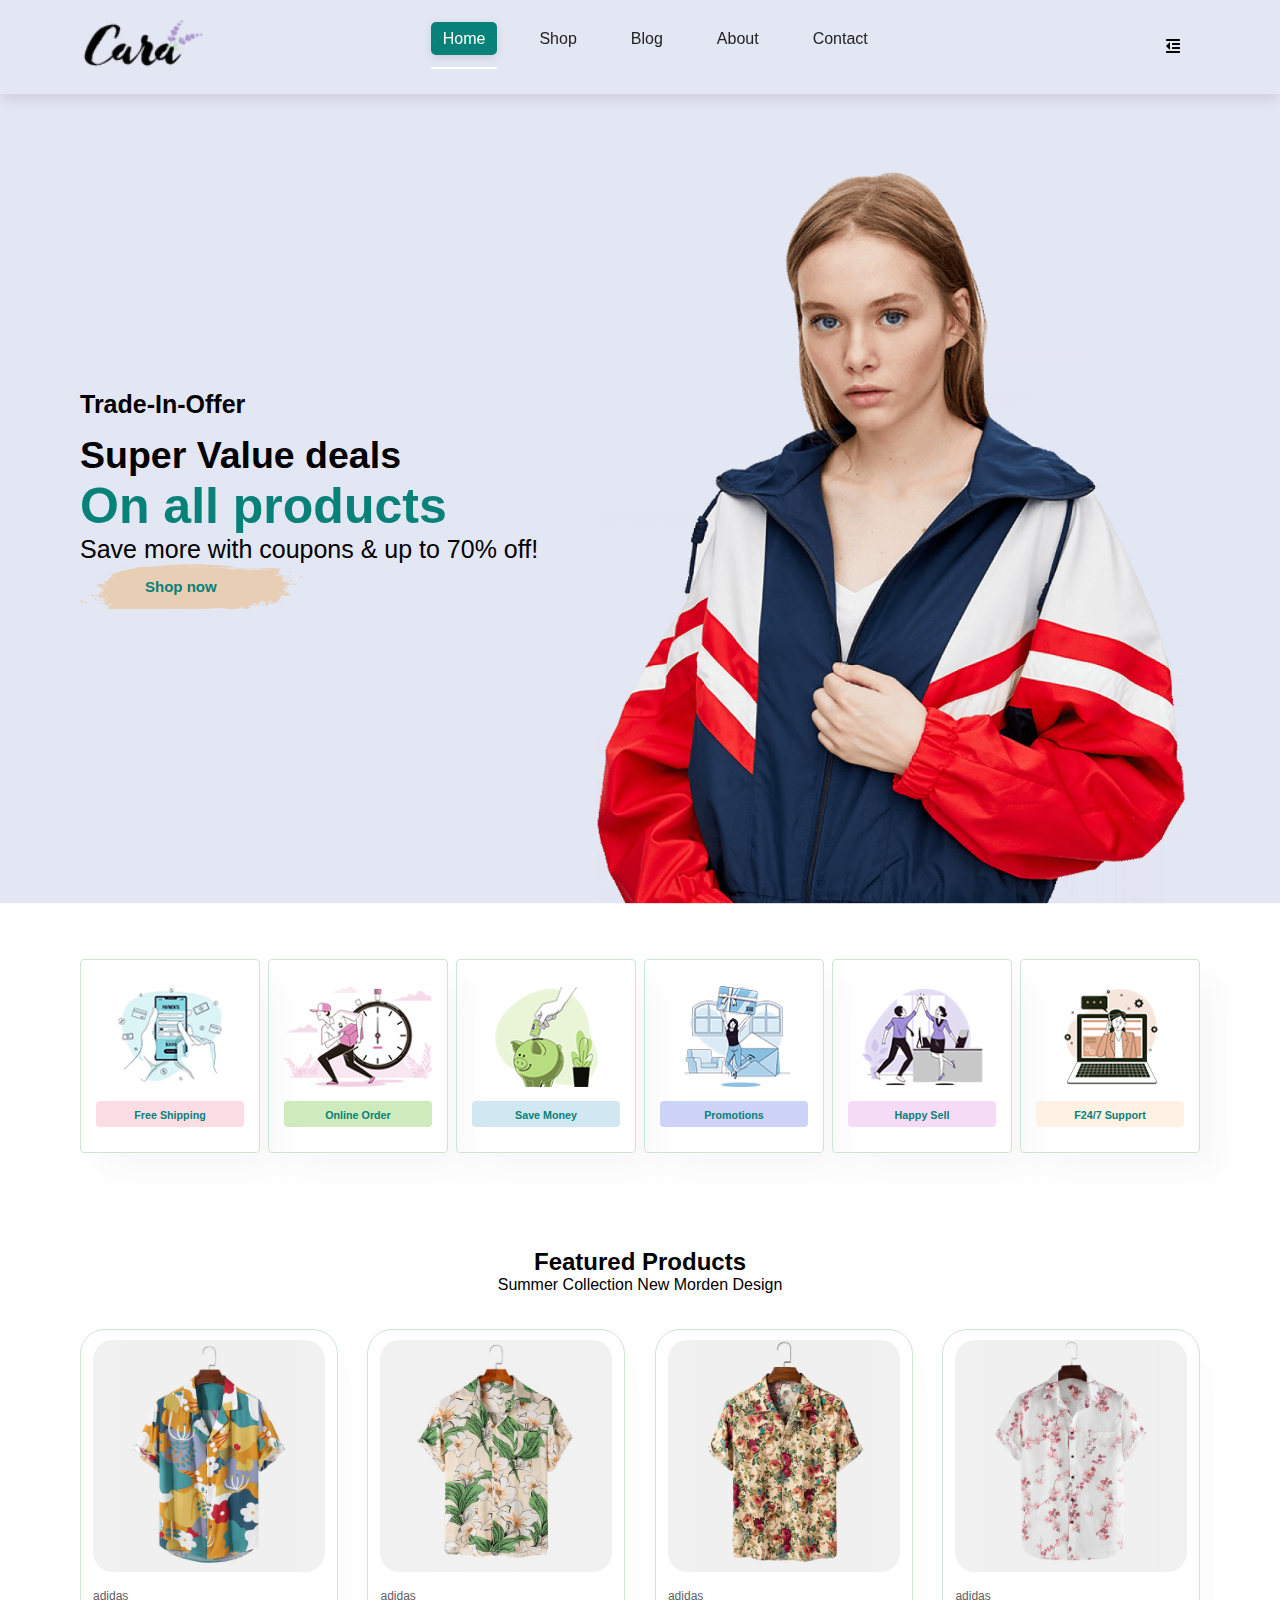
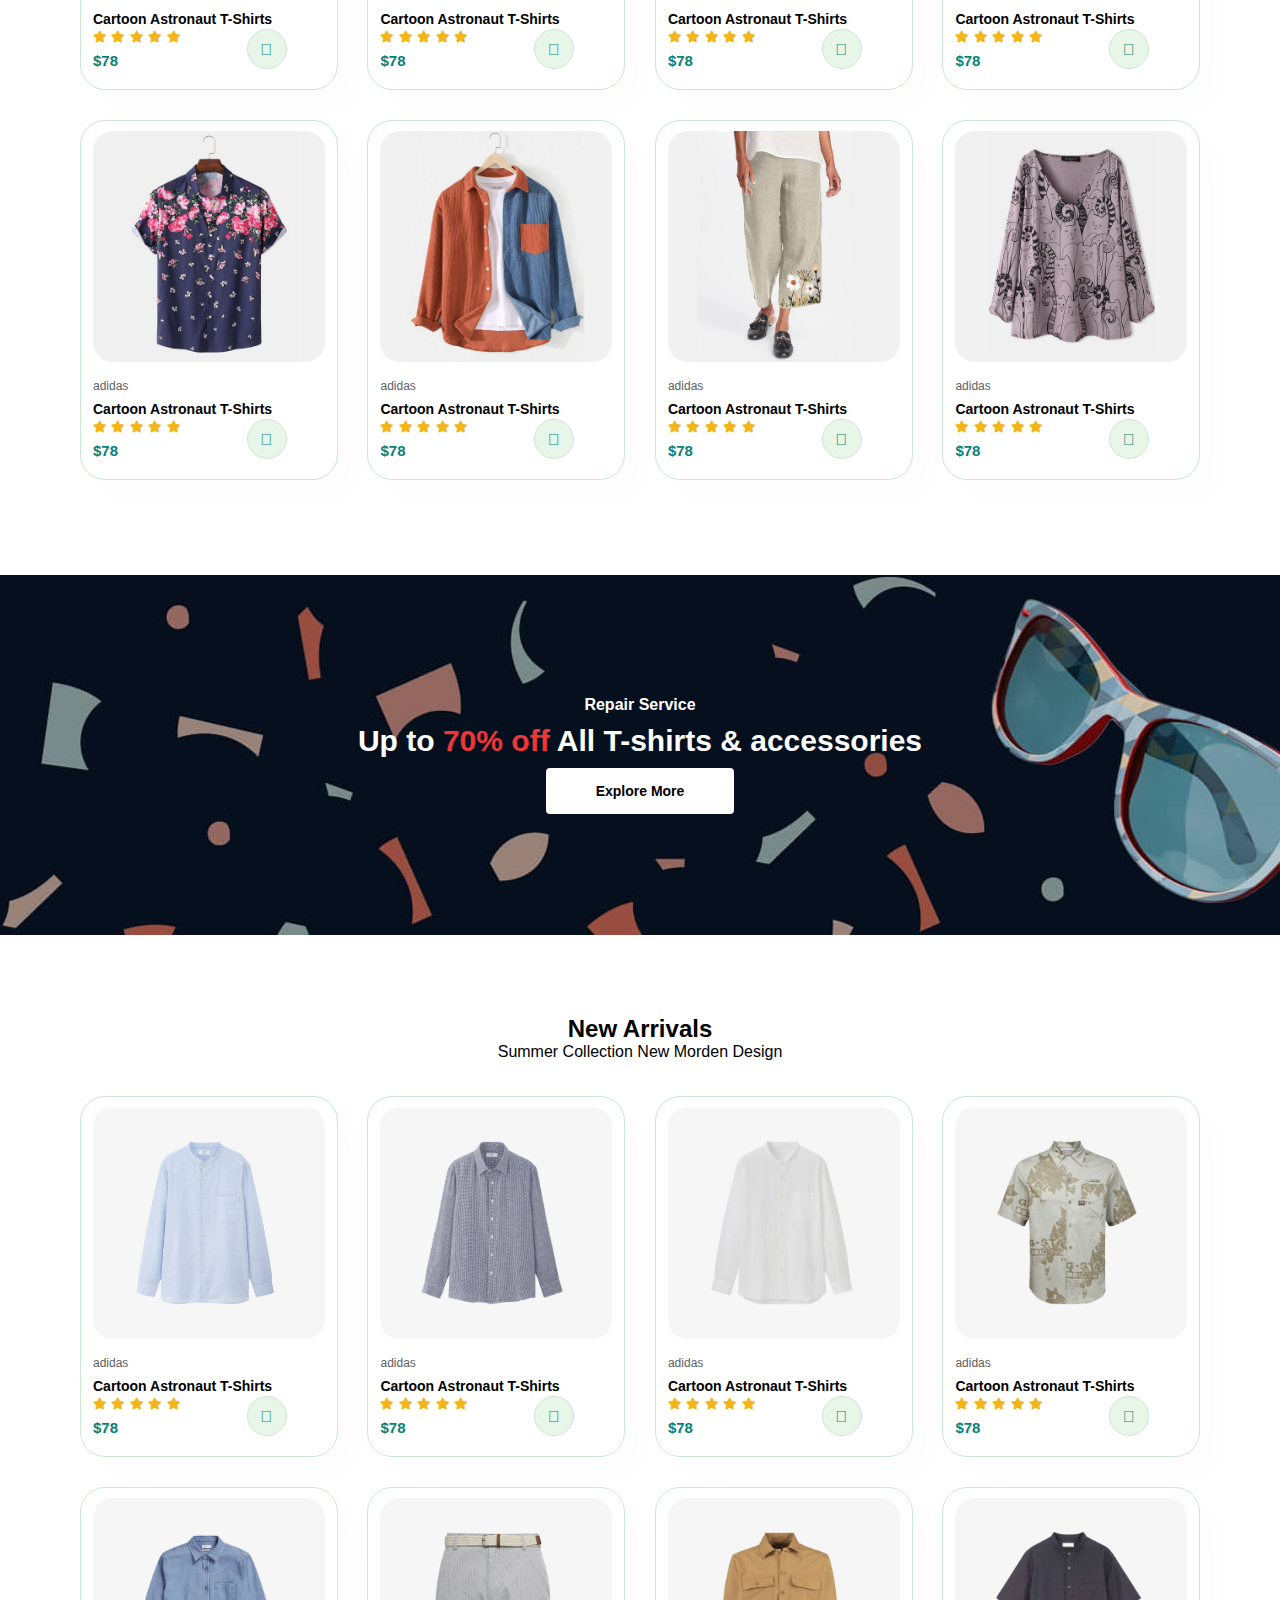
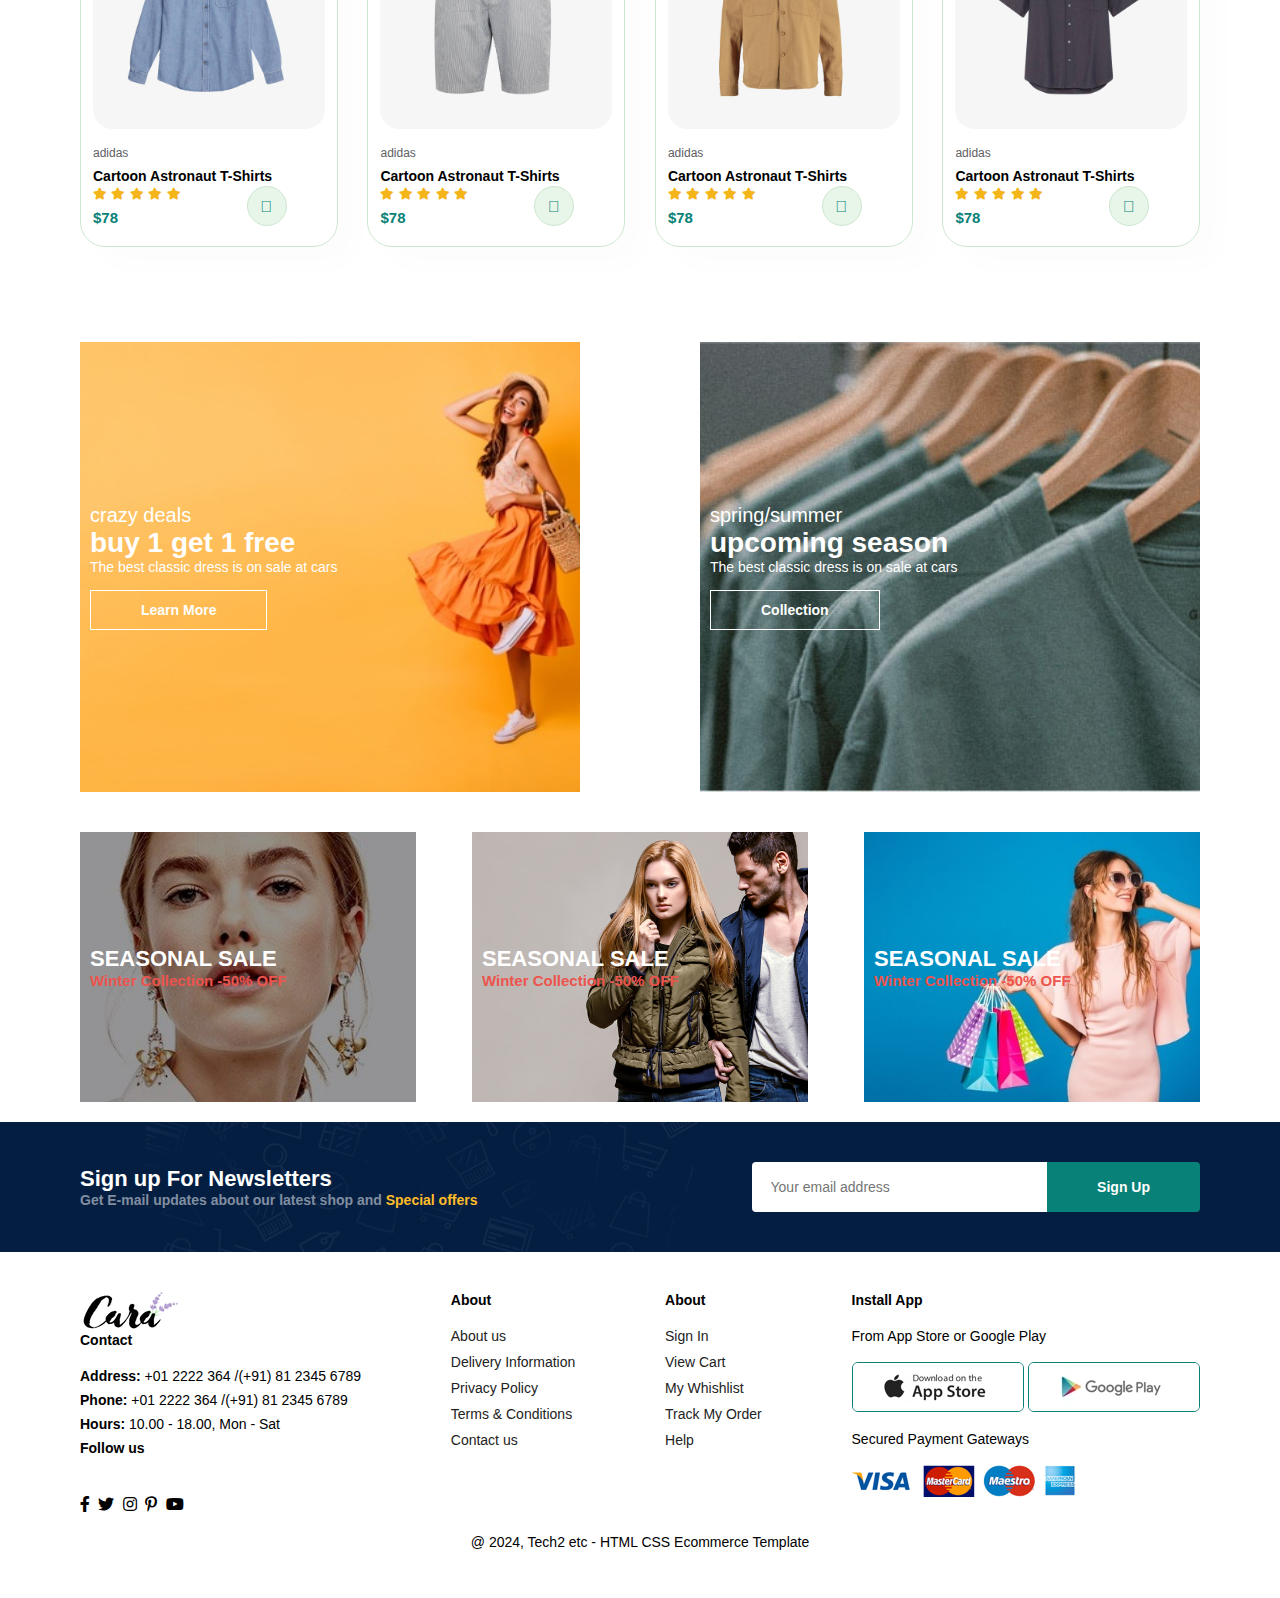
<file: ecommerce-web/index.html>
<!DOCTYPE html>
<html lang="en">
<head>
    <meta charset="UTF-8">
    <meta http-equiv="X-UA-Compatible" content="IE=edge">
    <meta name="viewport" content="width=device-width, initial-scale=1.0">
    <title>Tech2eth Ecommerce Tutorial</title>
    <link rel="stylesheet" href="https://pro.fontawesome.com/releases/v5.10.0/css/all.css"/>
    <link rel="stylesheet" href="style.css">
</head>
<body>
    <section id="header">
        <a href="#"><img src="img/logo.png" class="logo" alt="Logo"></a>
        <div>
            <ul class="navbar">
                <li><a class="active" href="index.html">Home</a></li>
                <li><a href="shop.html">Shop</a></li>
                <li><a href="blog.html">Blog</a></li>
                <li><a href="about.html">About</a></li>
                <li><a href="contact.html">Contact</a></li>
                <li id="lg-bag"><a href="cart.html"><i class="far fa-shopping-bag"></i></a></li>
                <a href="#" id="close"><i class="far fa-times"></i></a>
            </ul>
        </div>
        <div id="mobile">
            <i id="bar" class="fas fa-outdent"></i>
            <a href="cart.html"><i class="far fa-shopping-bag"></i></a>
            
        </div>
    </section>

    <section id="hero">
        <h4>Trade-In-Offer</h4>
        <h2>Super Value deals</h2>
        <h1>On all products</h1>
        <p>Save more with coupons & up to 70% off! </p>
        <button>Shop now</button>
    </section>

    <section id="feature" class="section-p1">
        <div class="fe-box">
            <img src="img/features/f1.png" alt="">
            <h6>Free Shipping</h6>
        </div>
        <div class="fe-box">
            <img src="img/features/f2.png" alt="">
            <h6>Online Order</h6>
        </div>
        <div class="fe-box">
            <img src="img/features/f3.png" alt="">
            <h6>Save Money</h6>
        </div>
        <div class="fe-box">
            <img src="img/features/f4.png" alt="">
            <h6>Promotions</h6>
        </div>
        <div class="fe-box">
            <img src="img/features/f5.png" alt="">
            <h6>Happy Sell</h6>
        </div>
        <div class="fe-box">
            <img src="img/features/f6.png" alt="">
            <h6>F24/7 Support</h6>
        </div>
    </section>

    <section id="product1" class="section-p1">
        <h2>Featured Products</h2>
        <p>Summer Collection New Morden Design</p>
        <div class="pro-container">
            <div class="pro">
                <img src="img/products/f1.jpg" alt="">
                <div class="des">
                    <span>adidas</span>
                    <h5>Cartoon Astronaut T-Shirts</h5>
                    <div class="star">
                        <i class="fas fa-star"></i>
                        <i class="fas fa-star"></i>
                        <i class="fas fa-star"></i>
                        <i class="fas fa-star"></i>
                        <i class="fas fa-star"></i>
                    </div>
                    <h4>$78</h4>
                </div>
                <a href="#"><li class="fal fa-shopping-cart cart"></li></a>
            </div>
            <div class="pro">
                <img src="img/products/f2.jpg" alt="">
                <div class="des">
                    <span>adidas</span>
                    <h5>Cartoon Astronaut T-Shirts</h5>
                    <div class="star">
                        <i class="fas fa-star"></i>
                        <i class="fas fa-star"></i>
                        <i class="fas fa-star"></i>
                        <i class="fas fa-star"></i>
                        <i class="fas fa-star"></i>
                    </div>
                    <h4>$78</h4>
                </div>
                <a href="#"><li class="fal fa-shopping-cart cart"></li></a>
            </div>
            <div class="pro">
                <img src="img/products/f3.jpg" alt="">
                <div class="des">
                    <span>adidas</span>
                    <h5>Cartoon Astronaut T-Shirts</h5>
                    <div class="star">
                        <i class="fas fa-star"></i>
                        <i class="fas fa-star"></i>
                        <i class="fas fa-star"></i>
                        <i class="fas fa-star"></i>
                        <i class="fas fa-star"></i>
                    </div>
                    <h4>$78</h4>
                </div>
                <a href="#"><li class="fal fa-shopping-cart cart"></li></a>
            </div>
            <div class="pro">
                <img src="img/products/f4.jpg" alt="">
                <div class="des">
                    <span>adidas</span>
                    <h5>Cartoon Astronaut T-Shirts</h5>
                    <div class="star">
                        <i class="fas fa-star"></i>
                        <i class="fas fa-star"></i>
                        <i class="fas fa-star"></i>
                        <i class="fas fa-star"></i>
                        <i class="fas fa-star"></i>
                    </div>
                    <h4>$78</h4>
                </div>
                <a href="#"><li class="fal fa-shopping-cart cart"></li></a>
            </div>
            <div class="pro">
                <img src="img/products/f5.jpg" alt="">
                <div class="des">
                    <span>adidas</span>
                    <h5>Cartoon Astronaut T-Shirts</h5>
                    <div class="star">
                        <i class="fas fa-star"></i>
                        <i class="fas fa-star"></i>
                        <i class="fas fa-star"></i>
                        <i class="fas fa-star"></i>
                        <i class="fas fa-star"></i>
                    </div>
                    <h4>$78</h4>
                </div>
                <a href="#"><li class="fal fa-shopping-cart cart"></li></a>
            </div>
            <div class="pro">
                <img src="img/products/f6.jpg" alt="">
                <div class="des">
                    <span>adidas</span>
                    <h5>Cartoon Astronaut T-Shirts</h5>
                    <div class="star">
                        <i class="fas fa-star"></i>
                        <i class="fas fa-star"></i>
                        <i class="fas fa-star"></i>
                        <i class="fas fa-star"></i>
                        <i class="fas fa-star"></i>
                    </div>
                    <h4>$78</h4>
                </div>
                <a href="#"><li class="fal fa-shopping-cart cart"></li></a>
            </div>
            <div class="pro">
                <img src="img/products/f7.jpg" alt="">
                <div class="des">
                    <span>adidas</span>
                    <h5>Cartoon Astronaut T-Shirts</h5>
                    <div class="star">
                        <i class="fas fa-star"></i>
                        <i class="fas fa-star"></i>
                        <i class="fas fa-star"></i>
                        <i class="fas fa-star"></i>
                        <i class="fas fa-star"></i>
                    </div>
                    <h4>$78</h4>
                </div>
                <a href="#"><li class="fal fa-shopping-cart cart"></li></a>
            </div>
            <div class="pro">
                <img src="img/products/f8.jpg" alt="">
                <div class="des">
                    <span>adidas</span>
                    <h5>Cartoon Astronaut T-Shirts</h5>
                    <div class="star">
                        <i class="fas fa-star"></i>
                        <i class="fas fa-star"></i>
                        <i class="fas fa-star"></i>
                        <i class="fas fa-star"></i>
                        <i class="fas fa-star"></i>
                    </div>
                    <h4>$78</h4>
                </div>
                <a href="#"><li class="fal fa-shopping-cart cart"></li></a>
            </div>
        </div>
    </section>

    <section id="banner" class="section-m1">
        <h4>Repair Service</h4>
        <h2>Up to <span>70% off</span> All T-shirts & accessories</h2>
        <button class="normal">Explore More</button>
    </section>

    <section id="product1" class="section-p1">
        <h2>New Arrivals</h2>
        <p>Summer Collection New Morden Design</p>
        <div class="pro-container">
            <div class="pro">
                <img src="img/products/n1.jpg" alt="">
                <div class="des">
                    <span>adidas</span>
                    <h5>Cartoon Astronaut T-Shirts</h5>
                    <div class="star">
                        <i class="fas fa-star"></i>
                        <i class="fas fa-star"></i>
                        <i class="fas fa-star"></i>
                        <i class="fas fa-star"></i>
                        <i class="fas fa-star"></i>
                    </div>
                    <h4>$78</h4>
                </div>
                <a href="#"><li class="fal fa-shopping-cart cart"></li></a>
            </div>
            <div class="pro">
                <img src="img/products/n2.jpg" alt="">
                <div class="des">
                    <span>adidas</span>
                    <h5>Cartoon Astronaut T-Shirts</h5>
                    <div class="star">
                        <i class="fas fa-star"></i>
                        <i class="fas fa-star"></i>
                        <i class="fas fa-star"></i>
                        <i class="fas fa-star"></i>
                        <i class="fas fa-star"></i>
                    </div>
                    <h4>$78</h4>
                </div>
                <a href="#"><li class="fal fa-shopping-cart cart"></li></a>
            </div>
            <div class="pro">
                <img src="img/products/n3.jpg" alt="">
                <div class="des">
                    <span>adidas</span>
                    <h5>Cartoon Astronaut T-Shirts</h5>
                    <div class="star">
                        <i class="fas fa-star"></i>
                        <i class="fas fa-star"></i>
                        <i class="fas fa-star"></i>
                        <i class="fas fa-star"></i>
                        <i class="fas fa-star"></i>
                    </div>
                    <h4>$78</h4>
                </div>
                <a href="#"><li class="fal fa-shopping-cart cart"></li></a>
            </div>
            <div class="pro">
                <img src="img/products/n4.jpg" alt="">
                <div class="des">
                    <span>adidas</span>
                    <h5>Cartoon Astronaut T-Shirts</h5>
                    <div class="star">
                        <i class="fas fa-star"></i>
                        <i class="fas fa-star"></i>
                        <i class="fas fa-star"></i>
                        <i class="fas fa-star"></i>
                        <i class="fas fa-star"></i>
                    </div>
                    <h4>$78</h4>
                </div>
                <a href="#"><li class="fal fa-shopping-cart cart"></li></a>
            </div>
            <div class="pro">
                <img src="img/products/n5.jpg" alt="">
                <div class="des">
                    <span>adidas</span>
                    <h5>Cartoon Astronaut T-Shirts</h5>
                    <div class="star">
                        <i class="fas fa-star"></i>
                        <i class="fas fa-star"></i>
                        <i class="fas fa-star"></i>
                        <i class="fas fa-star"></i>
                        <i class="fas fa-star"></i>
                    </div>
                    <h4>$78</h4>
                </div>
                <a href="#"><li class="fal fa-shopping-cart cart"></li></a>
            </div>
            <div class="pro">
                <img src="img/products/n6.jpg" alt="">
                <div class="des">
                    <span>adidas</span>
                    <h5>Cartoon Astronaut T-Shirts</h5>
                    <div class="star">
                        <i class="fas fa-star"></i>
                        <i class="fas fa-star"></i>
                        <i class="fas fa-star"></i>
                        <i class="fas fa-star"></i>
                        <i class="fas fa-star"></i>
                    </div>
                    <h4>$78</h4>
                </div>
                <a href="#"><li class="fal fa-shopping-cart cart"></li></a>
            </div>
            <div class="pro">
                <img src="img/products/n7.jpg" alt="">
                <div class="des">
                    <span>adidas</span>
                    <h5>Cartoon Astronaut T-Shirts</h5>
                    <div class="star">
                        <i class="fas fa-star"></i>
                        <i class="fas fa-star"></i>
                        <i class="fas fa-star"></i>
                        <i class="fas fa-star"></i>
                        <i class="fas fa-star"></i>
                    </div>
                    <h4>$78</h4>
                </div>
                <a href="#"><li class="fal fa-shopping-cart cart"></li></a>
            </div>
            <div class="pro">
                <img src="img/products/n8.jpg" alt="">
                <div class="des">
                    <span>adidas</span>
                    <h5>Cartoon Astronaut T-Shirts</h5>
                    <div class="star">
                        <i class="fas fa-star"></i>
                        <i class="fas fa-star"></i>
                        <i class="fas fa-star"></i>
                        <i class="fas fa-star"></i>
                        <i class="fas fa-star"></i>
                    </div>
                    <h4>$78</h4>
                </div>
                <a href="#"><li class="fal fa-shopping-cart cart"></li></a>
            </div>
        </div>
    </section>
    
    <section id="sm-banner" class="section-p1">
        <div class="banner-box">
            <h4>crazy deals</h4>
            <h2>buy 1 get 1 free</h2>
            <span>The best classic dress is on sale at cars</span>
            <button class="white">Learn More</button>
        </div>
        <div class="banner-box banner-box2">
            <h4>spring/summer</h4>
            <h2>upcoming season</h2>
            <span>The best classic dress is on sale at cars</span>
            <button class="white">Collection</button>
        </div>
    </section>

    <section id="banner3">
        <div class="banner-box">
            <h2>SEASONAL SALE</h2>
            <h3>Winter Collection -50% OFF</h3>
        </div>
        <div class="banner-box banner-box2">
            <h2>SEASONAL SALE</h2>
            <h3>Winter Collection -50% OFF</h3>
        </div>
        <div class="banner-box banner-box3">
            <h2>SEASONAL SALE</h2>
            <h3>Winter Collection -50% OFF</h3>
        </div>
    </section>

    <section id="newsletter" class="section-p1"  class="section-m1">
        <div class="newstext">
            <h4> Sign up For Newsletters</h4>
            <p>Get E-mail updates about our latest shop and <span>Special offers</span></p>
        </div>
        <div class="form">
            <input type="text" placeholder="Your email address">
            <button class="normal">Sign Up</button>
        </div>
    </section>

    <footer class="section-p1">
        <div class="col">
            <img class="logo" src="img/logo.png" alt="">
            <h4>Contact</h4>
            <p><strong>Address:</strong> +01 2222 364 /(+91) 81 2345 6789</p>
            <p><strong>Phone:</strong> +01 2222 364 /(+91) 81 2345 6789</p>
            <p><strong>Hours:</strong> 10.00 - 18.00, Mon - Sat</p>
            <div class="follow">
                <h4>Follow us</h4>
                <div clas="icon">
                    <i class="fab fa-facebook-f"></i>
                    <i class="fab fa-twitter"></i>
                    <i class="fab fa-instagram"></i>
                    <i class="fab fa-pinterest-p"></i>
                    <i class="fab fa-youtube"></i>
                </div>
            </div>
        </div>
        <div class="col">
            <h4>About</h4>
            <a href="#">About us</a>
            <a href="#">Delivery Information</a>
            <a href="#">Privacy Policy</a>
            <a href="#">Terms & Conditions</a>
            <a href="#">Contact us</a>
        </div>
        <div class="col">
            <h4>About</h4>
            <a href="#">Sign In</a>
            <a href="#">View Cart</a>
            <a href="#">My Whishlist</a>
            <a href="#">Track My Order</a>
            <a href="#">Help</a>
        </div>

        <div class="col install">
            <h4>Install App</h4>
            <p>From App Store or Google Play</p>
            <div class="row">
                <img src="img/pay/app.jpg" alt="">
                <img src="img/pay/play.jpg" alt="">
            </div>
            <p>Secured Payment Gateways</p>
            <img src="img/pay/pay.png" alt="">
        </div>
        <div class="copyright">
            <p>@ 2024, Tech2 etc - HTML CSS Ecommerce Template</p>
        </div>
    </footer>

    <script src="script.js">

    </script>
</body>
</html>
</file>
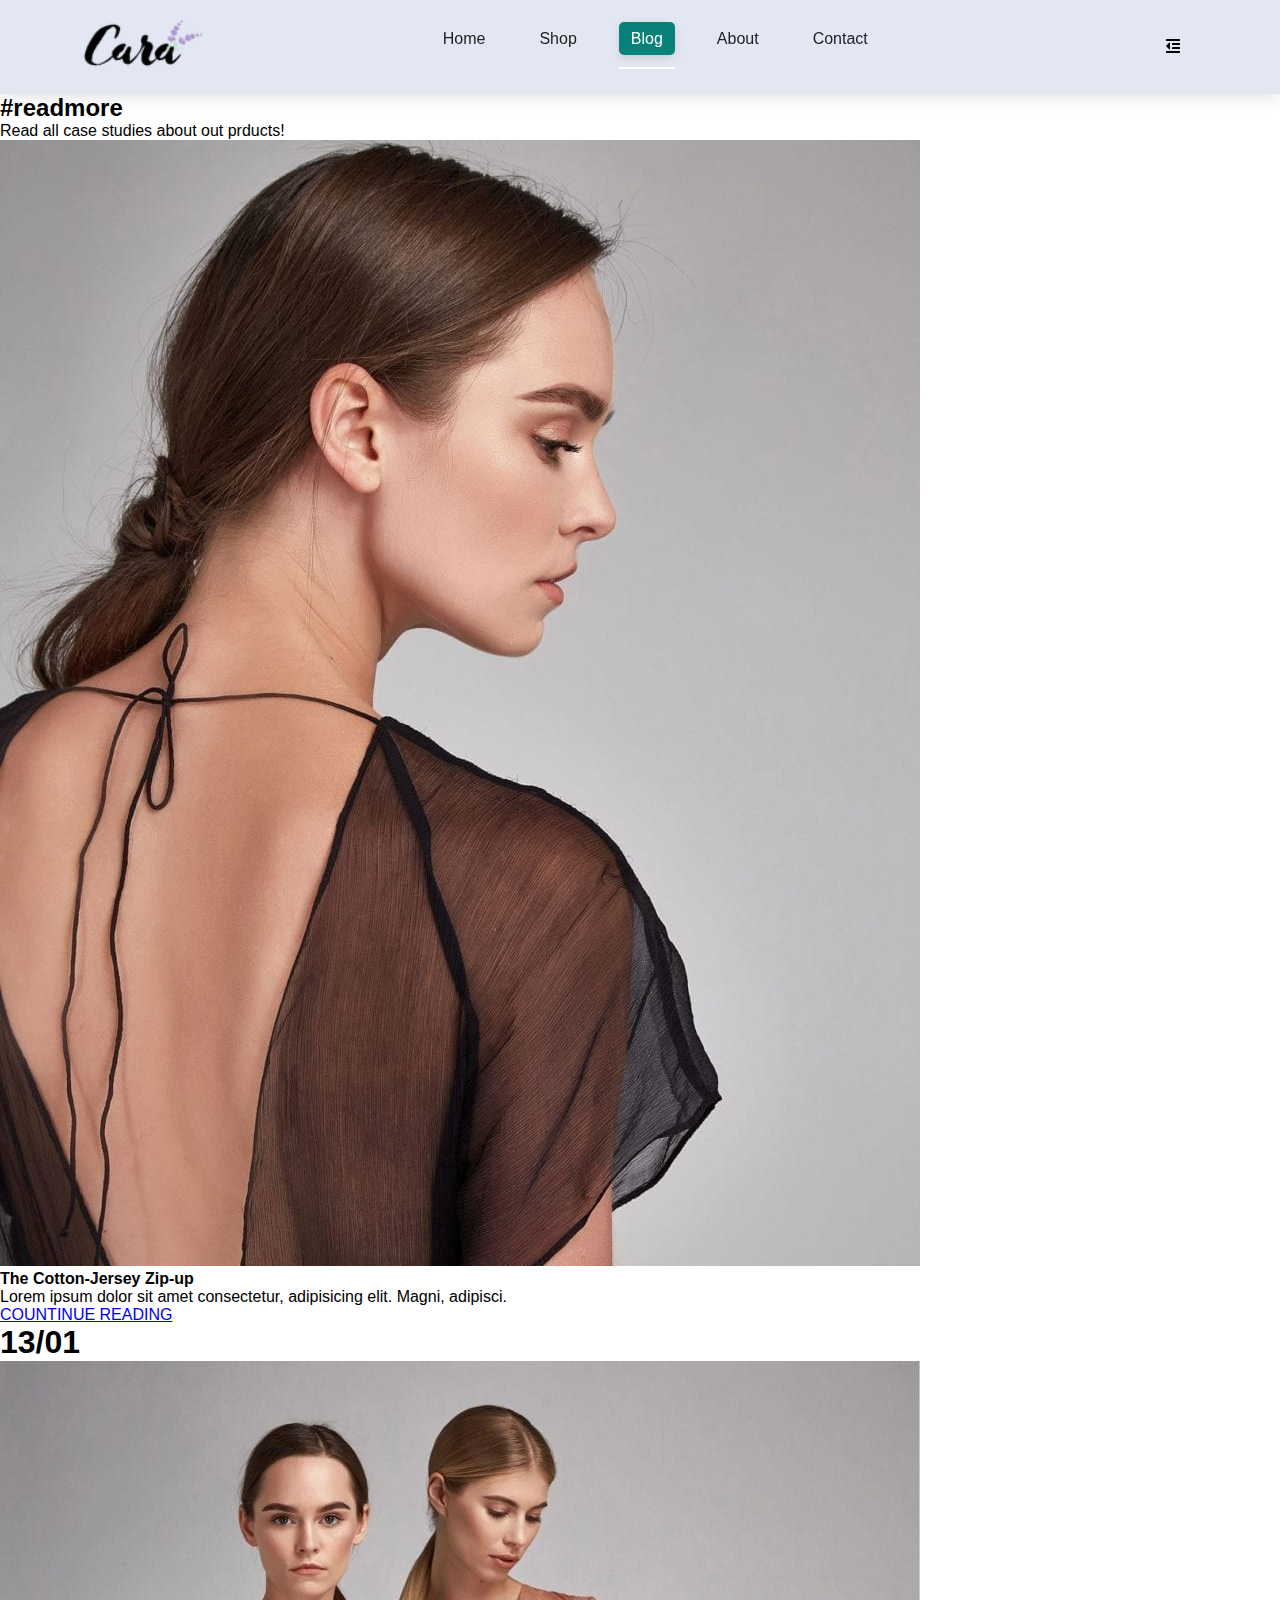
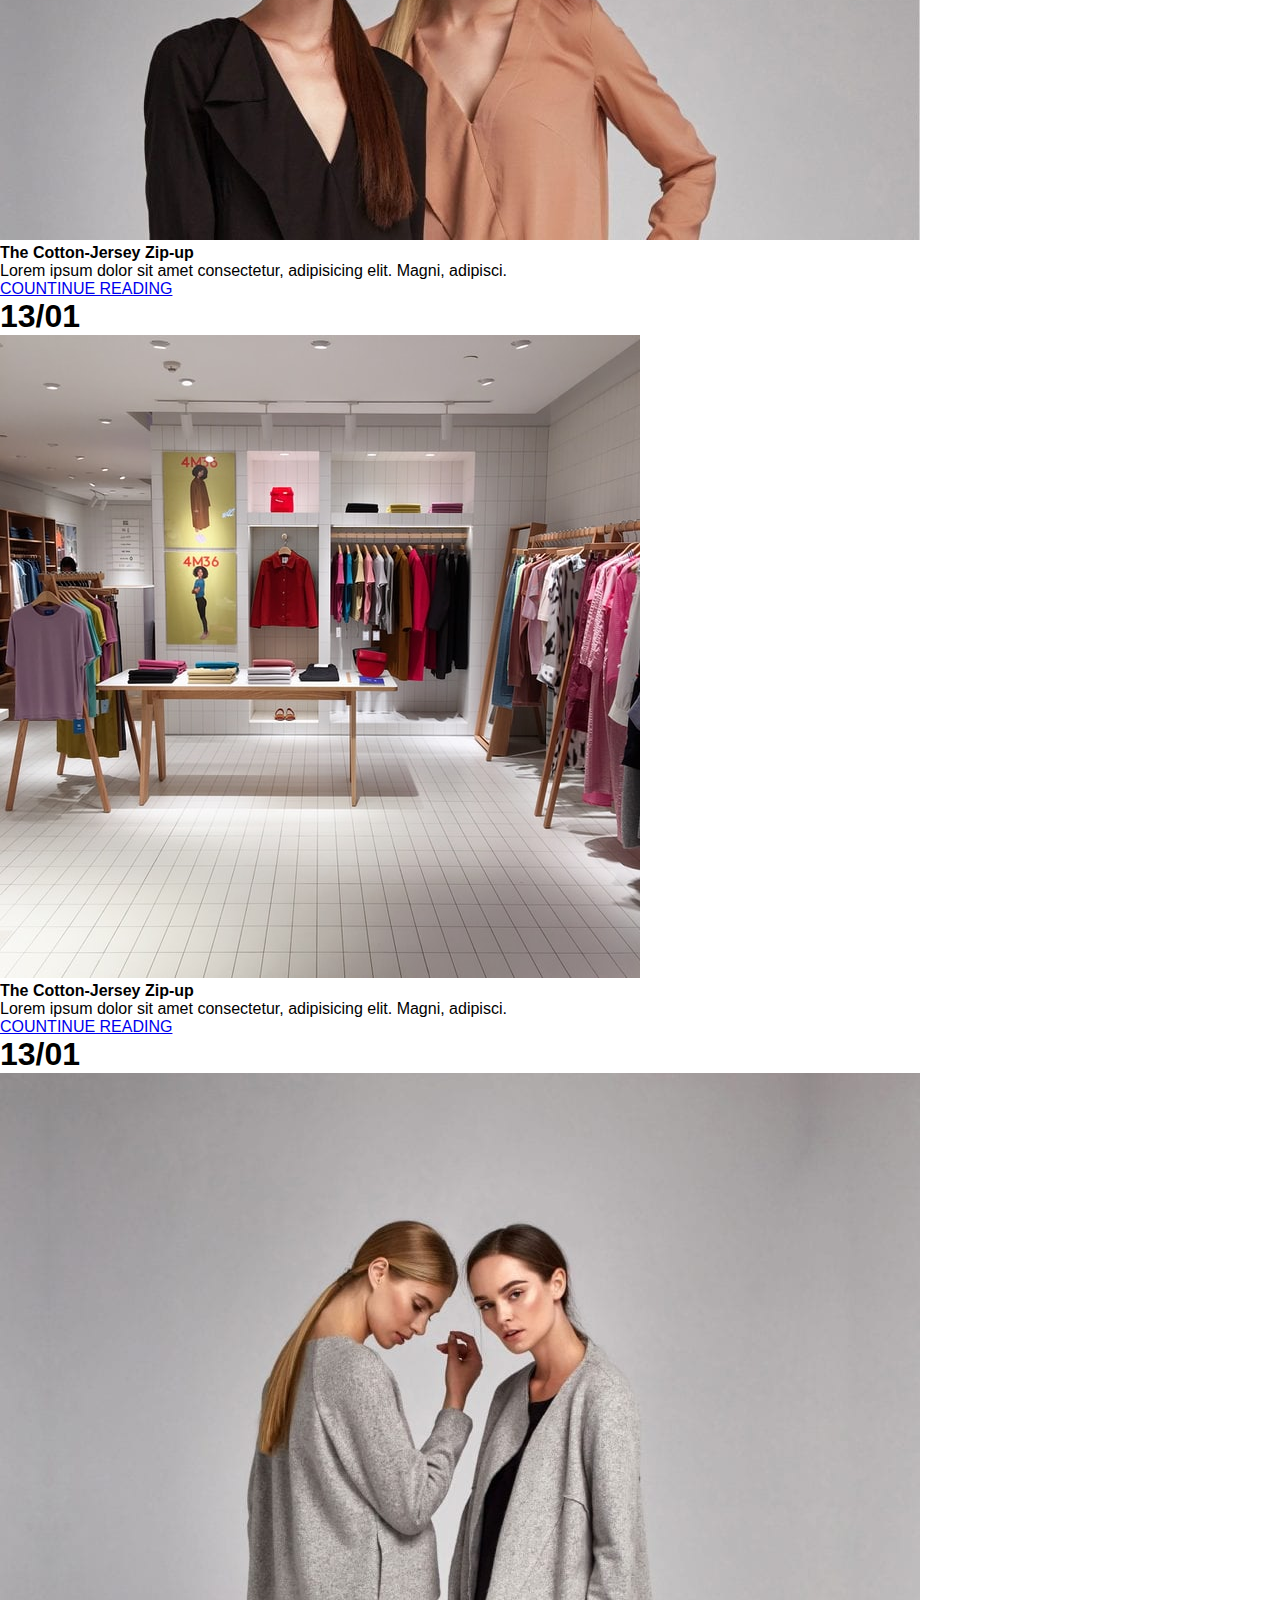
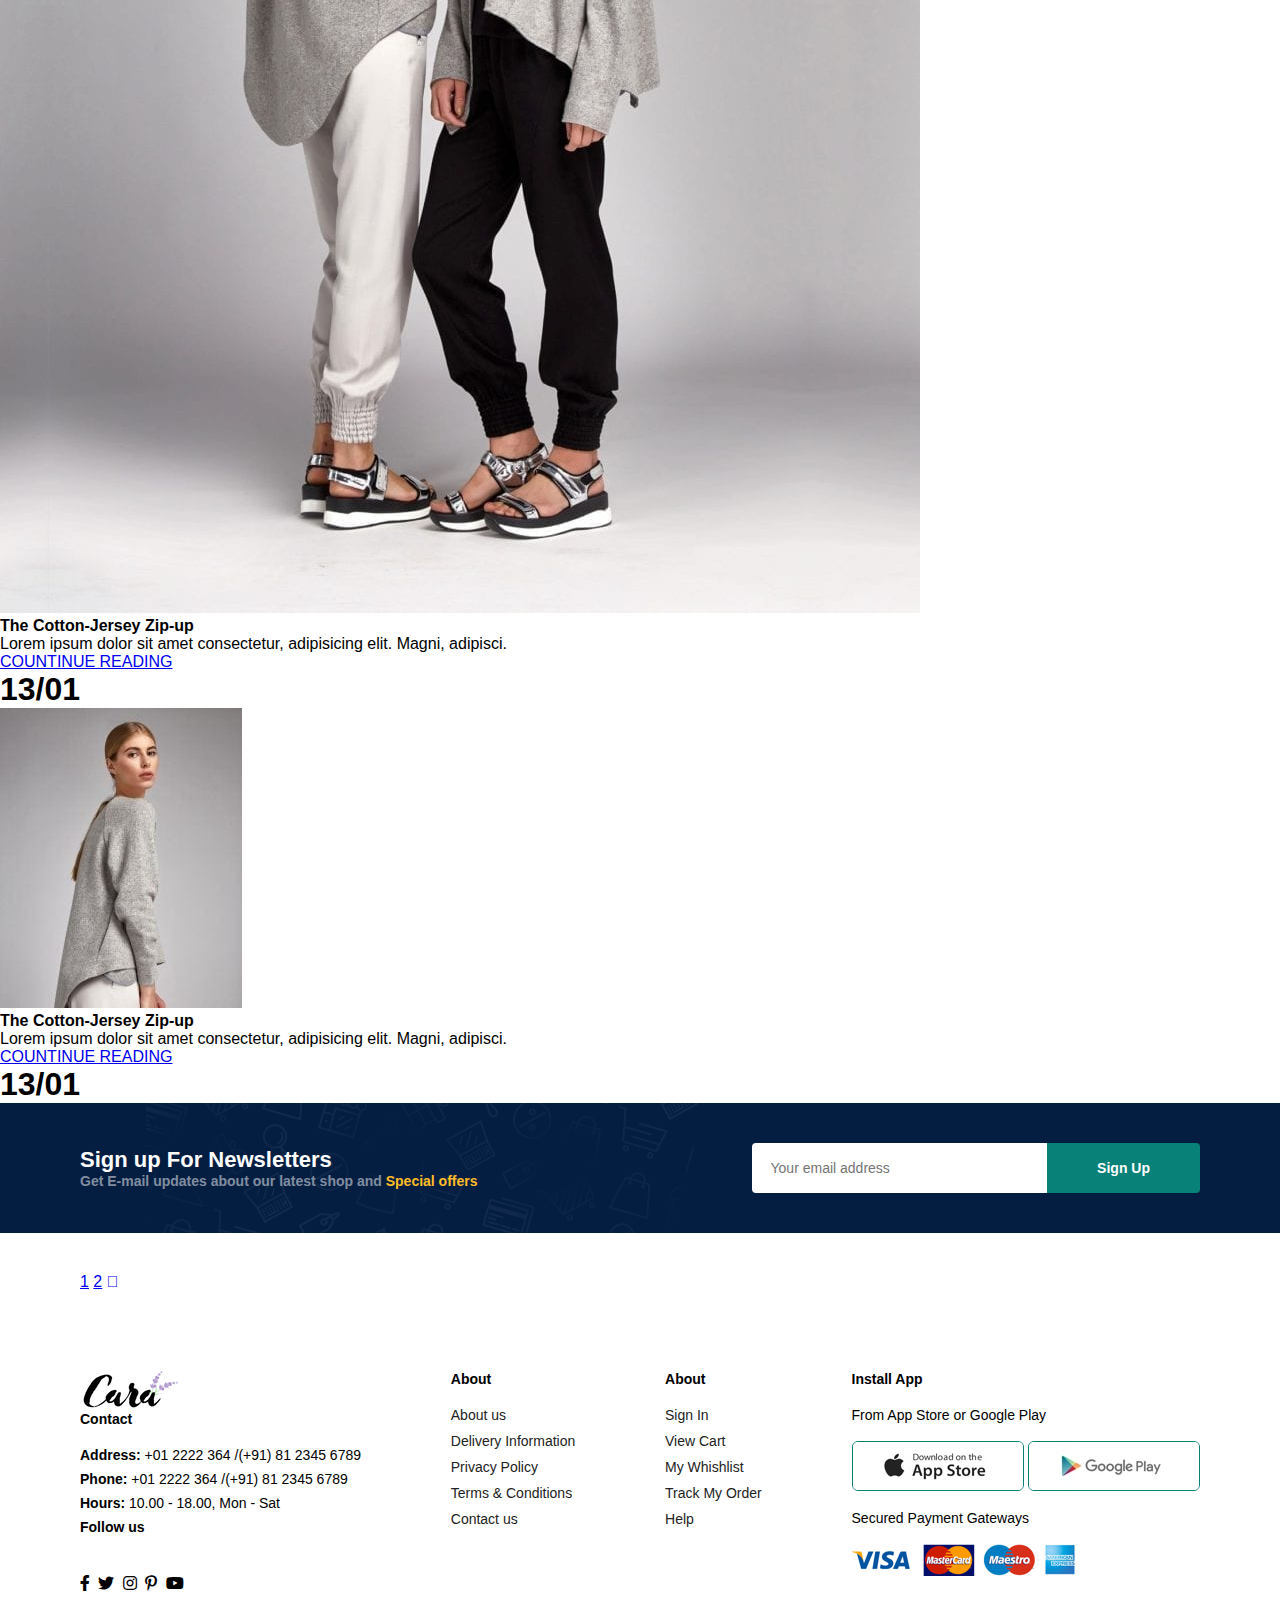
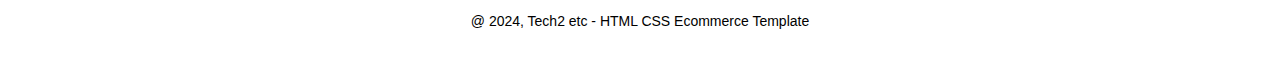
<file: ecommerce-web/blog.html>
<!DOCTYPE html>
<html lang="en">
<head>
    <meta charset="UTF-8">
    <meta http-equiv="X-UA-Compatible" content="IE=edge">
    <meta name="viewport" content="width=device-width, initial-scale=1.0">
    <title>Tech2eth Ecommerce Tutorial</title>
    <link rel="stylesheet" href="https://pro.fontawesome.com/releases/v5.10.0/css/all.css"/>
    <link rel="stylesheet" href="style.css">
</head>
<body>
    <section id="header">
        <a href="#"><img src="img/logo.png" class="logo" alt="Logo"></a>
        <div>
            <ul class="navbar">
                <li><a href="index.html">Home</a></li>
                <li><a href="shop.html">Shop</a></li>
                <li><a class="active" href="blog.html">Blog</a></li>
                <li><a href="about.html">About</a></li>
                <li><a href="contact.html">Contact</a></li>
                <li id="lg-bag"><a href="cart.html"><i class="far fa-shopping-bag"></i></a></li>
                <a href="#" id="close"><i class="far fa-times"></i></a>
            </ul>
        </div>
        <div id="mobile">
            <i id="bar" class="fas fa-outdent"></i>
            <a href="cart.html"><i class="far fa-shopping-bag"></i></a>
            
        </div>
    </section>

    <section id="page-header" class="blog-header">
        <h2>#readmore</h2>
        <p>Read all case studies about out prducts! </p>
    </section>

    <section id="blog">
        <div class="blox-bog">
            <div class="blog-img">
                <img src="img/blog/b1.jpg" alt="">
            </div>
            <div class="blog-details">
                <h4>The Cotton-Jersey Zip-up</h4>
                <p>Lorem ipsum dolor sit amet consectetur, adipisicing elit. Magni, adipisci.</p>
                <a href="#">COUNTINUE READING</a>
            </div>
            <h1>13/01</h1>
        </div>
        <div class="blox-bog">
            <div class="blog-img">
                <img src="img/blog/b2.jpg" alt="">
            </div>
            <div class="blog-details">
                <h4>The Cotton-Jersey Zip-up</h4>
                <p>Lorem ipsum dolor sit amet consectetur, adipisicing elit. Magni, adipisci.</p>
                <a href="#">COUNTINUE READING</a>
            </div>
            <h1>13/01</h1>
        </div>
        <div class="blox-bog">
            <div class="blog-img">
                <img src="img/blog/b3.jpg" alt="">
            </div>
            <div class="blog-details">
                <h4>The Cotton-Jersey Zip-up</h4>
                <p>Lorem ipsum dolor sit amet consectetur, adipisicing elit. Magni, adipisci.</p>
                <a href="#">COUNTINUE READING</a>
            </div>
            <h1>13/01</h1>
        </div>
        <div class="blox-bog">
            <div class="blog-img">
                <img src="img/blog/b4.jpg" alt="">
            </div>
            <div class="blog-details">
                <h4>The Cotton-Jersey Zip-up</h4>
                <p>Lorem ipsum dolor sit amet consectetur, adipisicing elit. Magni, adipisci.</p>
                <a href="#">COUNTINUE READING</a>
            </div>
            <h1>13/01</h1>
        </div>
        <div class="blox-bog">
            <div class="blog-img">
                <img src="img/blog/b5.jpg" alt="">
            </div>
            <div class="blog-details">
                <h4>The Cotton-Jersey Zip-up</h4>
                <p>Lorem ipsum dolor sit amet consectetur, adipisicing elit. Magni, adipisci.</p>
                <a href="#">COUNTINUE READING</a>
            </div>
            <h1>13/01</h1>
        </div>
    </section>

    
    <section id="newsletter" class="section-p1"  class="section-m1">
        <div class="newstext">
            <h4> Sign up For Newsletters</h4>
            <p>Get E-mail updates about our latest shop and <span>Special offers</span></p>
        </div>
        <div class="form">
            <input type="text" placeholder="Your email address">
            <button class="normal">Sign Up</button>
        </div>
    </section>

    <section id="pagination" class="section-p1">
        <a href="#">1</a>
        <a href="#">2</a>
        <a href="#"><li class="fal fa-long-arrow-alt-right"></li></a>
    </section>

    <footer class="section-p1">
        <div class="col">
            <img class="logo" src="img/logo.png" alt="">
            <h4>Contact</h4>
            <p><strong>Address:</strong> +01 2222 364 /(+91) 81 2345 6789</p>
            <p><strong>Phone:</strong> +01 2222 364 /(+91) 81 2345 6789</p>
            <p><strong>Hours:</strong> 10.00 - 18.00, Mon - Sat</p>
            <div class="follow">
                <h4>Follow us</h4>
                <div clas="icon">
                    <i class="fab fa-facebook-f"></i>
                    <i class="fab fa-twitter"></i>
                    <i class="fab fa-instagram"></i>
                    <i class="fab fa-pinterest-p"></i>
                    <i class="fab fa-youtube"></i>
                </div>
            </div>
        </div>
        <div class="col">
            <h4>About</h4>
            <a href="#">About us</a>
            <a href="#">Delivery Information</a>
            <a href="#">Privacy Policy</a>
            <a href="#">Terms & Conditions</a>
            <a href="#">Contact us</a>
        </div>
        <div class="col">
            <h4>About</h4>
            <a href="#">Sign In</a>
            <a href="#">View Cart</a>
            <a href="#">My Whishlist</a>
            <a href="#">Track My Order</a>
            <a href="#">Help</a>
        </div>

        <div class="col install">
            <h4>Install App</h4>
            <p>From App Store or Google Play</p>
            <div class="row">
                <img src="img/pay/app.jpg" alt="">
                <img src="img/pay/play.jpg" alt="">
            </div>
            <p>Secured Payment Gateways</p>
            <img src="img/pay/pay.png" alt="">
        </div>
        <div class="copyright">
            <p>@ 2024, Tech2 etc - HTML CSS Ecommerce Template</p>
        </div>
    </footer>

    <script src="script.js">

    </script>
</body>
</html>
</file>
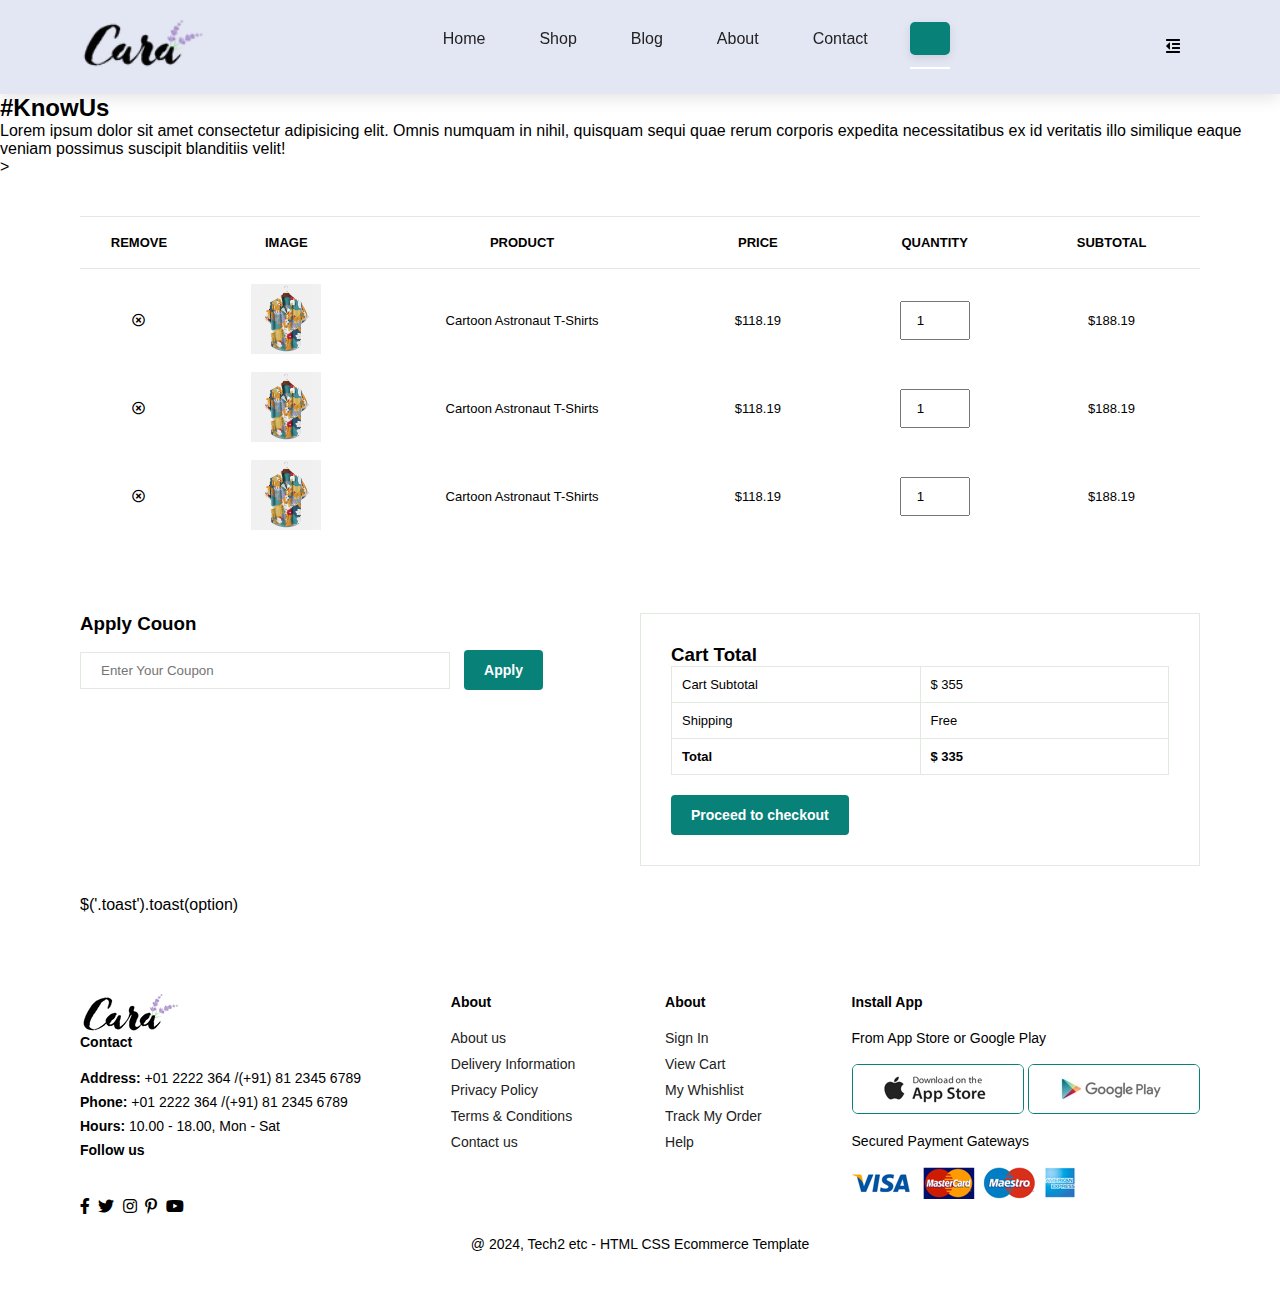
<file: ecommerce-web/cart.html>
<!DOCTYPE html>
<html lang="en">
<head>
    <meta charset="UTF-8">
    <meta http-equiv="X-UA-Compatible" content="IE=edge">
    <meta name="viewport" content="width=device-width, initial-scale=1.0">
    <title>Tech2eth Ecommerce Tutorial</title>
    <link rel="stylesheet" href="https://pro.fontawesome.com/releases/v5.10.0/css/all.css"/>
    <link rel="stylesheet" href="style.css">
</head>
<body>
    <section id="header">
        <a href="#"><img src="img/logo.png" class="logo" alt="Logo"></a>
        <div>
            <ul class="navbar">
                <li><a href="index.html">Home</a></li>
                <li><a href="shop.html">Shop</a></li>
                <li><a href="blog.html">Blog</a></li>
                <li><a href="about.html">About</a></li>
                <li><a href="contact.html">Contact</a></li>
                <li id="lg-bag"><a class="active" href="cart.html"><i class="far fa-shopping-bag"></i></a></li>
                <a href="#" id="close"><i class="far fa-times"></i></a>
            </ul>
        </div>
        <div id="mobile">
            <i id="bar" class="fas fa-outdent"></i>
            <a href="cart.html"><i class="far fa-shopping-bag"></i></a>
            
        </div>
    </section>

    <section id="page-header" class="about-header">
        <h2>#KnowUs</h2>
        <p>Lorem ipsum dolor sit amet consectetur adipisicing elit. Omnis numquam in nihil, quisquam sequi quae rerum corporis expedita necessitatibus ex id veritatis illo similique eaque veniam possimus suscipit blanditiis velit!</p>
    </section>>

    <section id="cart" class="section-p1">
        <table width="100%">
            <thead>
                <tr>
                    <td>Remove</td>
                    <td>Image</td>
                    <td>Product</td>
                    <td>Price</td>
                    <td>Quantity</td>
                    <td>Subtotal</td>
                </tr>
            </thead>
            <tbody>
                <tr>
                    <td><a href="#"></a><i class="far fa-times-circle"></i></a></td>
                    <td><img src="img/products/f1.jpg" alt=""></td>
                    <td>Cartoon Astronaut T-Shirts</td>
                    <td>$118.19</td>
                    <td><input type="number" value="1"></td>
                    <td>$188.19</td>
                </tr>
                <var>
                <tr>
                    <td><a href="#"></a><i class="far fa-times-circle"></i></a></td>
                    <td><img src="img/products/f1.jpg" alt=""></td>
                    <td>Cartoon Astronaut T-Shirts</td>
                    <td>$118.19</td>
                    <td><input type="number" value="1"></td>
                    <td>$188.19</td>
                </tr>
                <tr>
                    <td><a href="#"></a><i class="far fa-times-circle"></i></a></td>
                    <td><img src="img/products/f1.jpg" alt=""></td>
                    <td>Cartoon Astronaut T-Shirts</td>
                    <td>$118.19</td>
                    <td><input type="number" value="1"></td>
                    <td>$188.19</td>
                </tr>
            </var>
            </tbody>
        </table>
    </section>

    <section id="cart-add" class="section-p1">
        <div id="coupon">
            <h3>Apply Couon</h3>
            <div>
                <input type="text" placeholder="Enter Your Coupon">
                <button class="normal">Apply</button>
            </div>
        </div>

        <div id="subtotal">
            <h3>Cart Total</h3>
            <table>
                <tr>
                    <td>Cart Subtotal</td>
                    <td>$ 355</td>
                </tr>
                <tr>
                    <td>Shipping</td>
                    <td>Free</td>

                </tr>
                <tr>
                    <td><strong>Total</strong></td>
                    <td><strong>$ 335</strong></td>
                </tr>
            </table>
            <button class="normal">Proceed to checkout</button>
            
                    
                
            </div>
            
            $('.toast').toast(option)
            
        </div>
    </section>

    <footer class="section-p1">
        <div class="col">
            <img class="logo" src="img/logo.png" alt="">
            <h4>Contact</h4>
            <p><strong>Address:</strong> +01 2222 364 /(+91) 81 2345 6789</p>
            <p><strong>Phone:</strong> +01 2222 364 /(+91) 81 2345 6789</p>
            <p><strong>Hours:</strong> 10.00 - 18.00, Mon - Sat</p>
            <div class="follow">
                <h4>Follow us</h4>
                <div clas="icon">
                    <i class="fab fa-facebook-f"></i>
                    <i class="fab fa-twitter"></i>
                    <i class="fab fa-instagram"></i>
                    <i class="fab fa-pinterest-p"></i>
                    <i class="fab fa-youtube"></i>
                </div>
            </div>
        </div>
        <div class="col">
            <h4>About</h4>
            <a href="#">About us</a>
            <a href="#">Delivery Information</a>
            <a href="#">Privacy Policy</a>
            <a href="#">Terms & Conditions</a>
            <a href="#">Contact us</a>
        </div>
        <div class="col">
            <h4>About</h4>
            <a href="#">Sign In</a>
            <a href="#">View Cart</a>
            <a href="#">My Whishlist</a>
            <a href="#">Track My Order</a>
            <a href="#">Help</a>
        </div>

        <div class="col install">
            <h4>Install App</h4>
            <p>From App Store or Google Play</p>
            <div class="row">
                <img src="img/pay/app.jpg" alt="">
                <img src="img/pay/play.jpg" alt="">
            </div>
            <p>Secured Payment Gateways</p>
            <img src="img/pay/pay.png" alt="">
        </div>
        <div class="copyright">
            <p>@ 2024, Tech2 etc - HTML CSS Ecommerce Template</p>
        </div>
    </footer>

    <script src="script.js">

    </script>
</body>
</html>
</file>
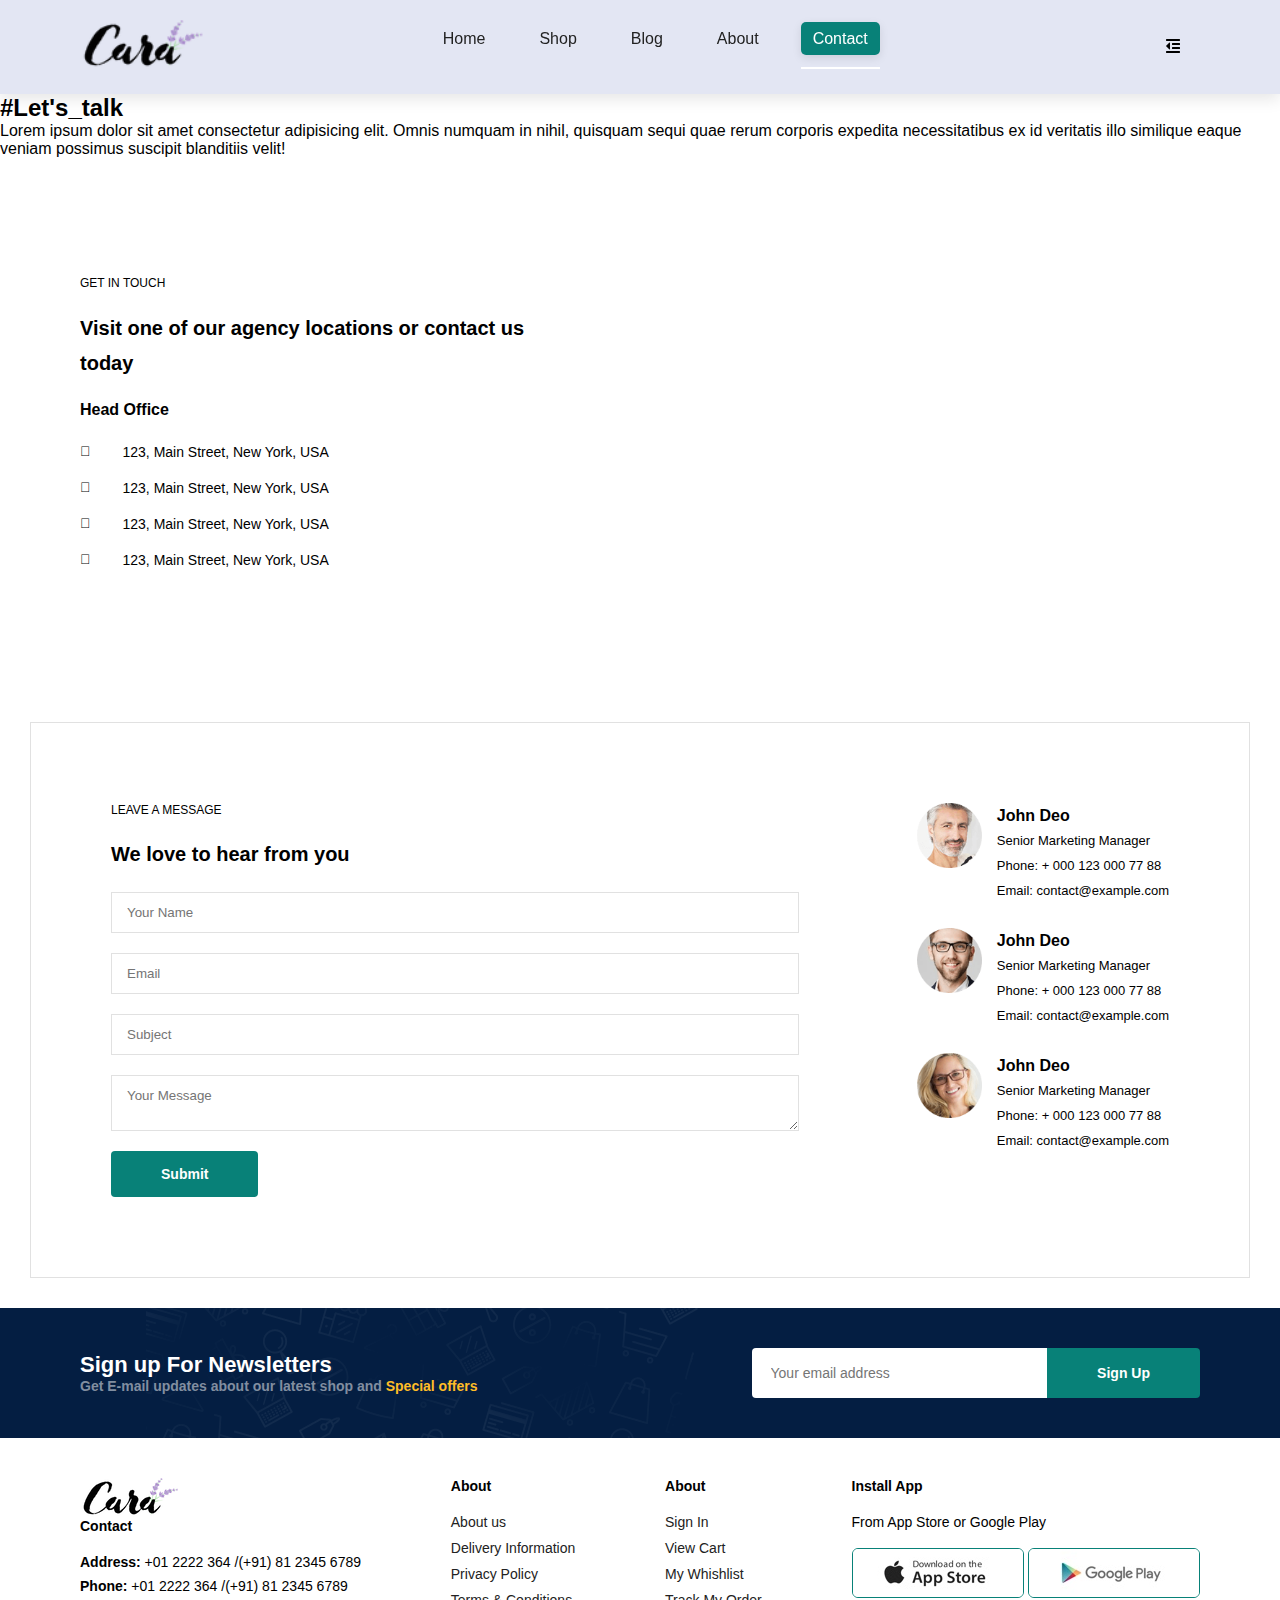
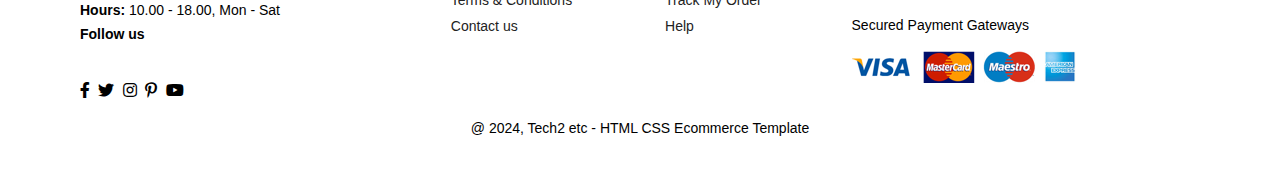
<file: ecommerce-web/contact.html>
<!DOCTYPE html>
<html lang="en">
<head>
    <meta charset="UTF-8">
    <meta http-equiv="X-UA-Compatible" content="IE=edge">
    <meta name="viewport" content="width=device-width, initial-scale=1.0">
    <title>Tech2eth Ecommerce Tutorial</title>
    <link rel="stylesheet" href="https://pro.fontawesome.com/releases/v5.10.0/css/all.css"/>
    <link rel="stylesheet" href="style.css">
</head>
<body>
    <section id="header">
        <a href="#"><img src="img/logo.png" class="logo" alt="Logo"></a>
        <div>
            <ul class="navbar">
                <li><a href="index.html">Home</a></li>
                <li><a href="shop.html">Shop</a></li>
                <li><a href="blog.html">Blog</a></li>
                <li><a href="about.html">About</a></li>
                <li><a class="active" href="contact.html">Contact</a></li>
                <li id="lg-bag"><a href="cart.html"><i class="far fa-shopping-bag"></i></a></li>
                <a href="#" id="close"><i class="far fa-times"></i></a>
            </ul>
        </div>
        <div id="mobile">
            <i id="bar" class="fas fa-outdent"></i>
            <a href="cart.html"><i class="far fa-shopping-bag"></i></a>
            
        </div>
    </section>

    <section id="page-header" class="about-header">
        <h2>#Let's_talk</h2>
        <p>Lorem ipsum dolor sit amet consectetur adipisicing elit. Omnis numquam in nihil, quisquam sequi quae rerum corporis expedita necessitatibus ex id veritatis illo similique eaque veniam possimus suscipit blanditiis velit!</p>
    </section>

    <section id="contact-details" class="section-p1">
        <div class="details">
            <span>GET IN TOUCH</span>
            <h2>Visit one of our agency locations or contact us today</h2>
            <h3>Head Office</h3>
            <div>
                <li>
                    <i class="fal fa-map"></i>
                    <p>123, Main Street, New York, USA</p>
                </li>
                <li>
                    <i class="fal fa-envelope"></i>
                    <p>123, Main Street, New York, USA</p>
                </li>
                <li>
                    <i class="fal fa-phone-alt"></i>
                    <p>123, Main Street, New York, USA</p>
                </li>
                <li>
                    <i class="fal fa-clock"></i>
                    <p>123, Main Street, New York, USA</p>
                </li>
            </div>
        </div>

        <div class="map">
            <iframe src="https://www.google.com/maps/embed?pb=!1m18!1m12!1m3!1d3168.3997619172355!2d-122.17263492462344!3d37.427659972074885!2m3!1f0!2f0!3f0!3m2!1i1024!2i768!4f13.1!3m3!1m2!1s0x808fbb2a678bea9d%3A0x29cdf01a44fc687f!2sStanford%20University!5e0!3m2!1sen!2sid!4v1734830947862!5m2!1sen!2sid" width="600" height="450" style="border:0;" allowfullscreen="" loading="lazy" referrerpolicy="no-referrer-when-downgrade"></iframe>
        </div>
    </section>

    <section id="form-details">
        <form action="">
            <span>LEAVE A MESSAGE</span>
            <h2>We love to hear from you</h2>
            <input type="text" placeholder="Your Name">
            <input type="text" placeholder="Email">
            <input type="text" placeholder="Subject">
            <textarea name="" id="" placeholder="Your Message"></textarea>
            <button class="normal">Submit</button> 

        </form>
        <div class="people">
            <div>
                <img src="img/people/1.png" alt="">
                <p><span>John Deo</span> Senior Marketing Manager <br> Phone: + 000 123 000 77 88 <br>Email: contact@example.com</p>
            </div>
            <div>
                <img src="img/people/2.png" alt="">
                <p><span>John Deo</span> Senior Marketing Manager <br> Phone: + 000 123 000 77 88 <br>Email: contact@example.com</p>
            </div>
            <div>
                <img src="img/people/3.png" alt="">
                <p><span>John Deo</span> Senior Marketing Manager <br> Phone: + 000 123 000 77 88 <br>Email: contact@example.com</p>
            </div>
        </div>
    </section>

    <section id="newsletter" class="section-p1"  class="section-m1">
        <div class="newstext">
            <h4> Sign up For Newsletters</h4>
            <p>Get E-mail updates about our latest shop and <span>Special offers</span></p>
        </div>
        <div class="form">
            <input type="text" placeholder="Your email address">
            <button class="normal">Sign Up</button>
        </div>
    </section>

    <footer class="section-p1">
        <div class="col">
            <img class="logo" src="img/logo.png" alt="">
            <h4>Contact</h4>
            <p><strong>Address:</strong> +01 2222 364 /(+91) 81 2345 6789</p>
            <p><strong>Phone:</strong> +01 2222 364 /(+91) 81 2345 6789</p>
            <p><strong>Hours:</strong> 10.00 - 18.00, Mon - Sat</p>
            <div class="follow">
                <h4>Follow us</h4>
                <div clas="icon">
                    <i class="fab fa-facebook-f"></i>
                    <i class="fab fa-twitter"></i>
                    <i class="fab fa-instagram"></i>
                    <i class="fab fa-pinterest-p"></i>
                    <i class="fab fa-youtube"></i>
                </div>
            </div>
        </div>
        <div class="col">
            <h4>About</h4>
            <a href="#">About us</a>
            <a href="#">Delivery Information</a>
            <a href="#">Privacy Policy</a>
            <a href="#">Terms & Conditions</a>
            <a href="#">Contact us</a>
        </div>
        <div class="col">
            <h4>About</h4>
            <a href="#">Sign In</a>
            <a href="#">View Cart</a>
            <a href="#">My Whishlist</a>
            <a href="#">Track My Order</a>
            <a href="#">Help</a>
        </div>

        <div class="col install">
            <h4>Install App</h4>
            <p>From App Store or Google Play</p>
            <div class="row">
                <img src="img/pay/app.jpg" alt="">
                <img src="img/pay/play.jpg" alt="">
            </div>
            <p>Secured Payment Gateways</p>
            <img src="img/pay/pay.png" alt="">
        </div>
        <div class="copyright">
            <p>@ 2024, Tech2 etc - HTML CSS Ecommerce Template</p>
        </div>
    </footer>

    <script src="script.js">

    </script>
</body>
</html>
</file>
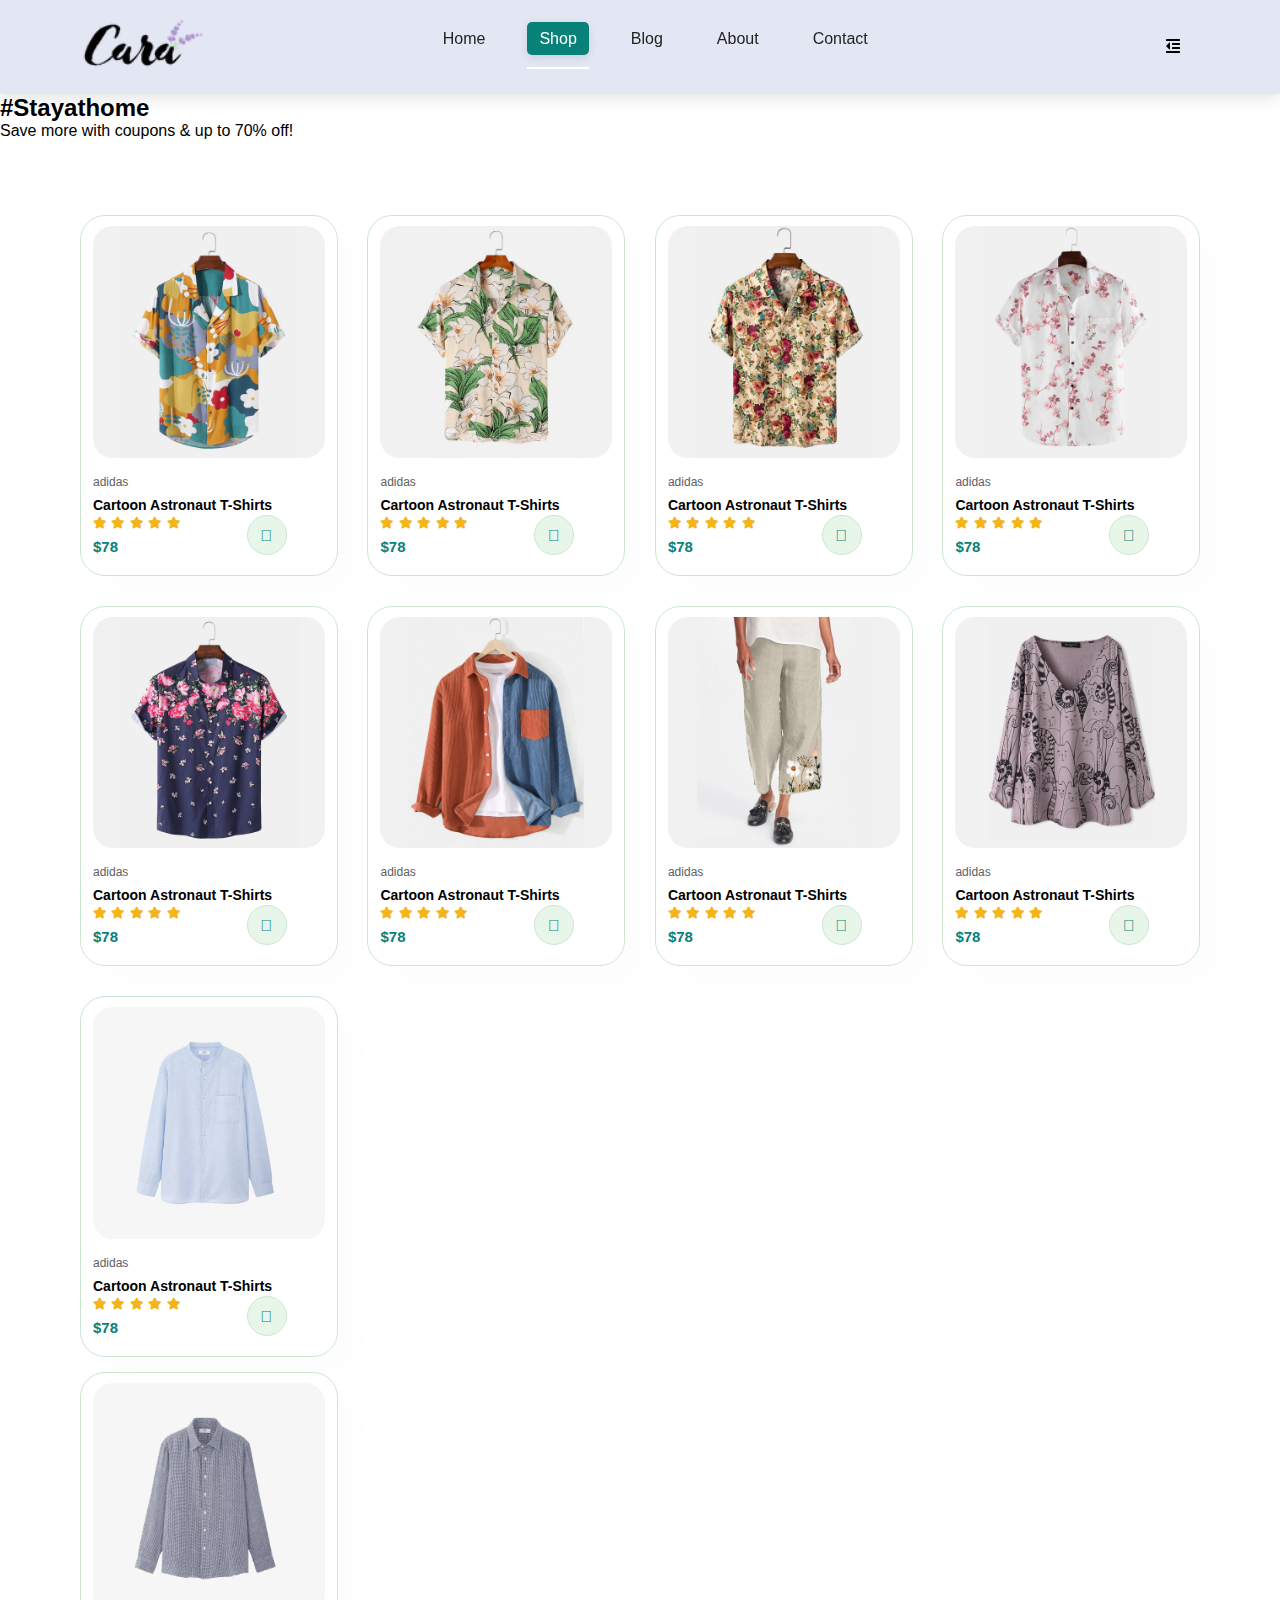
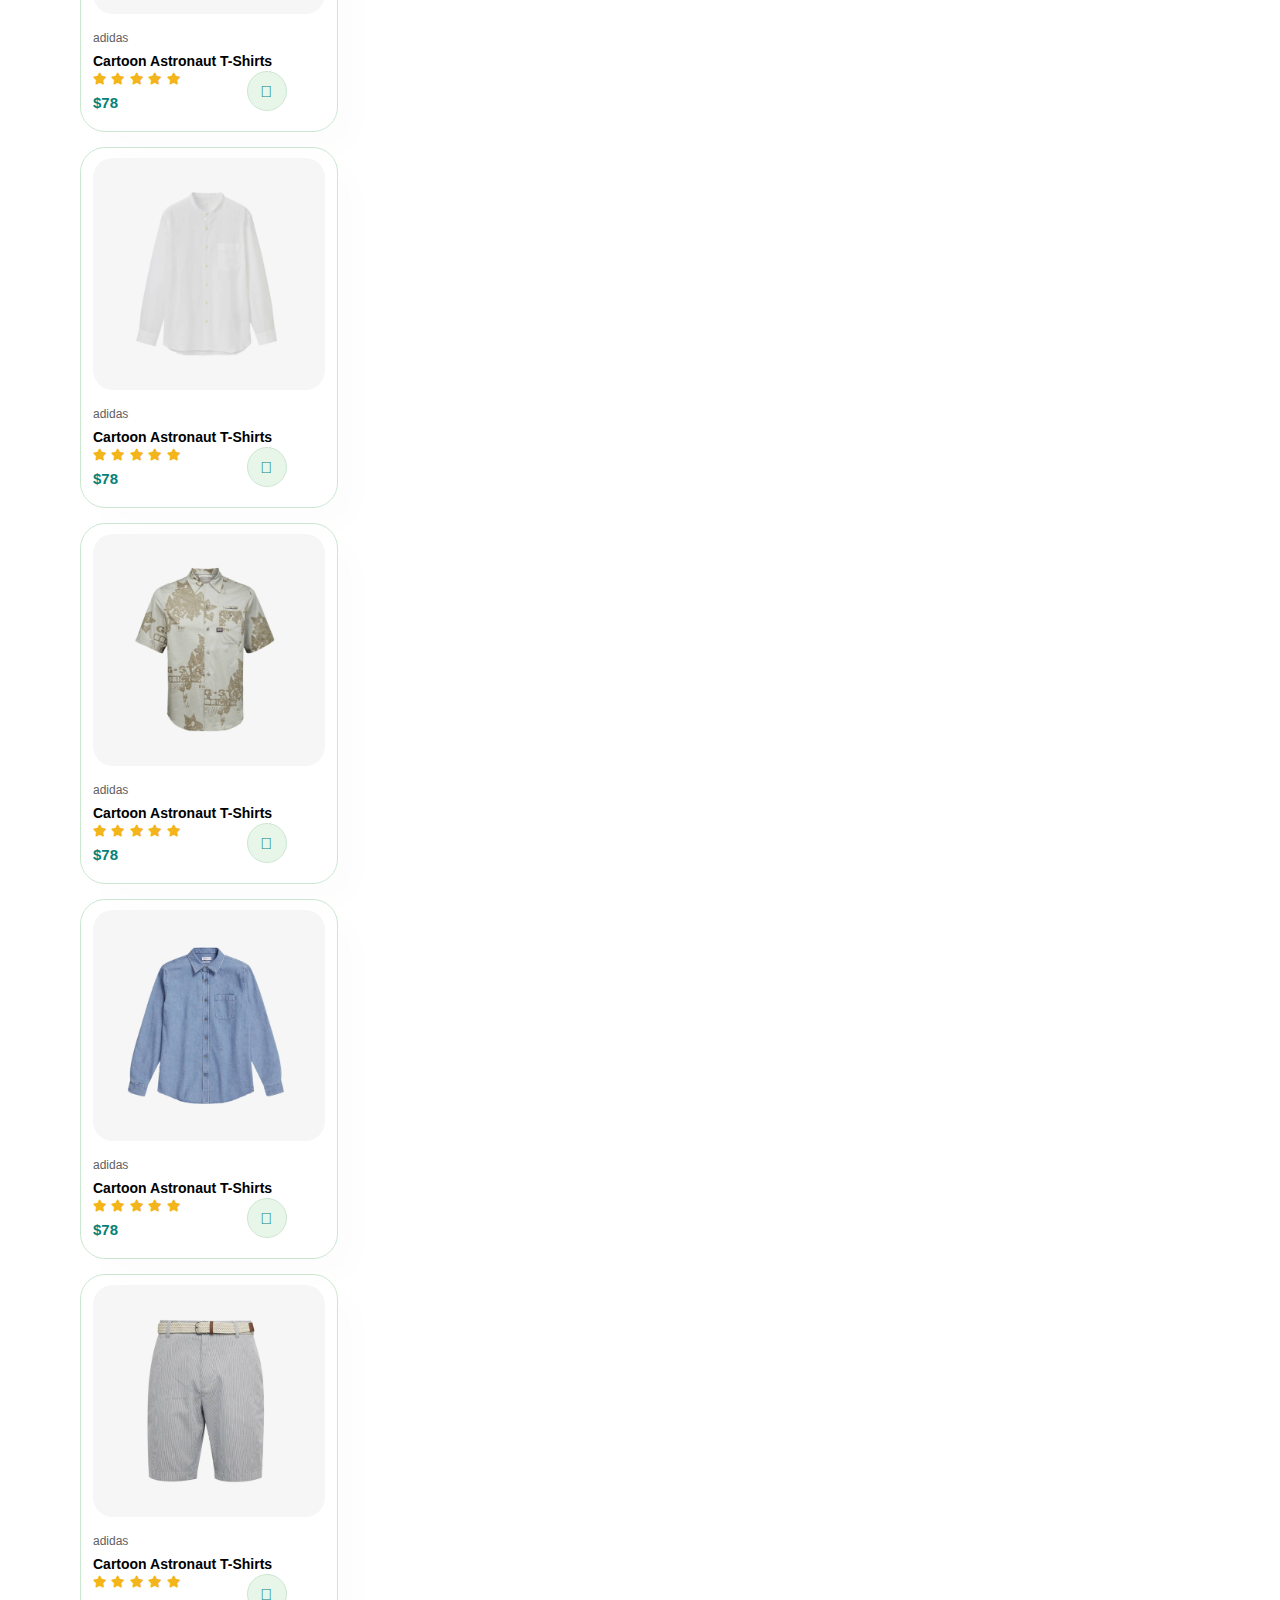
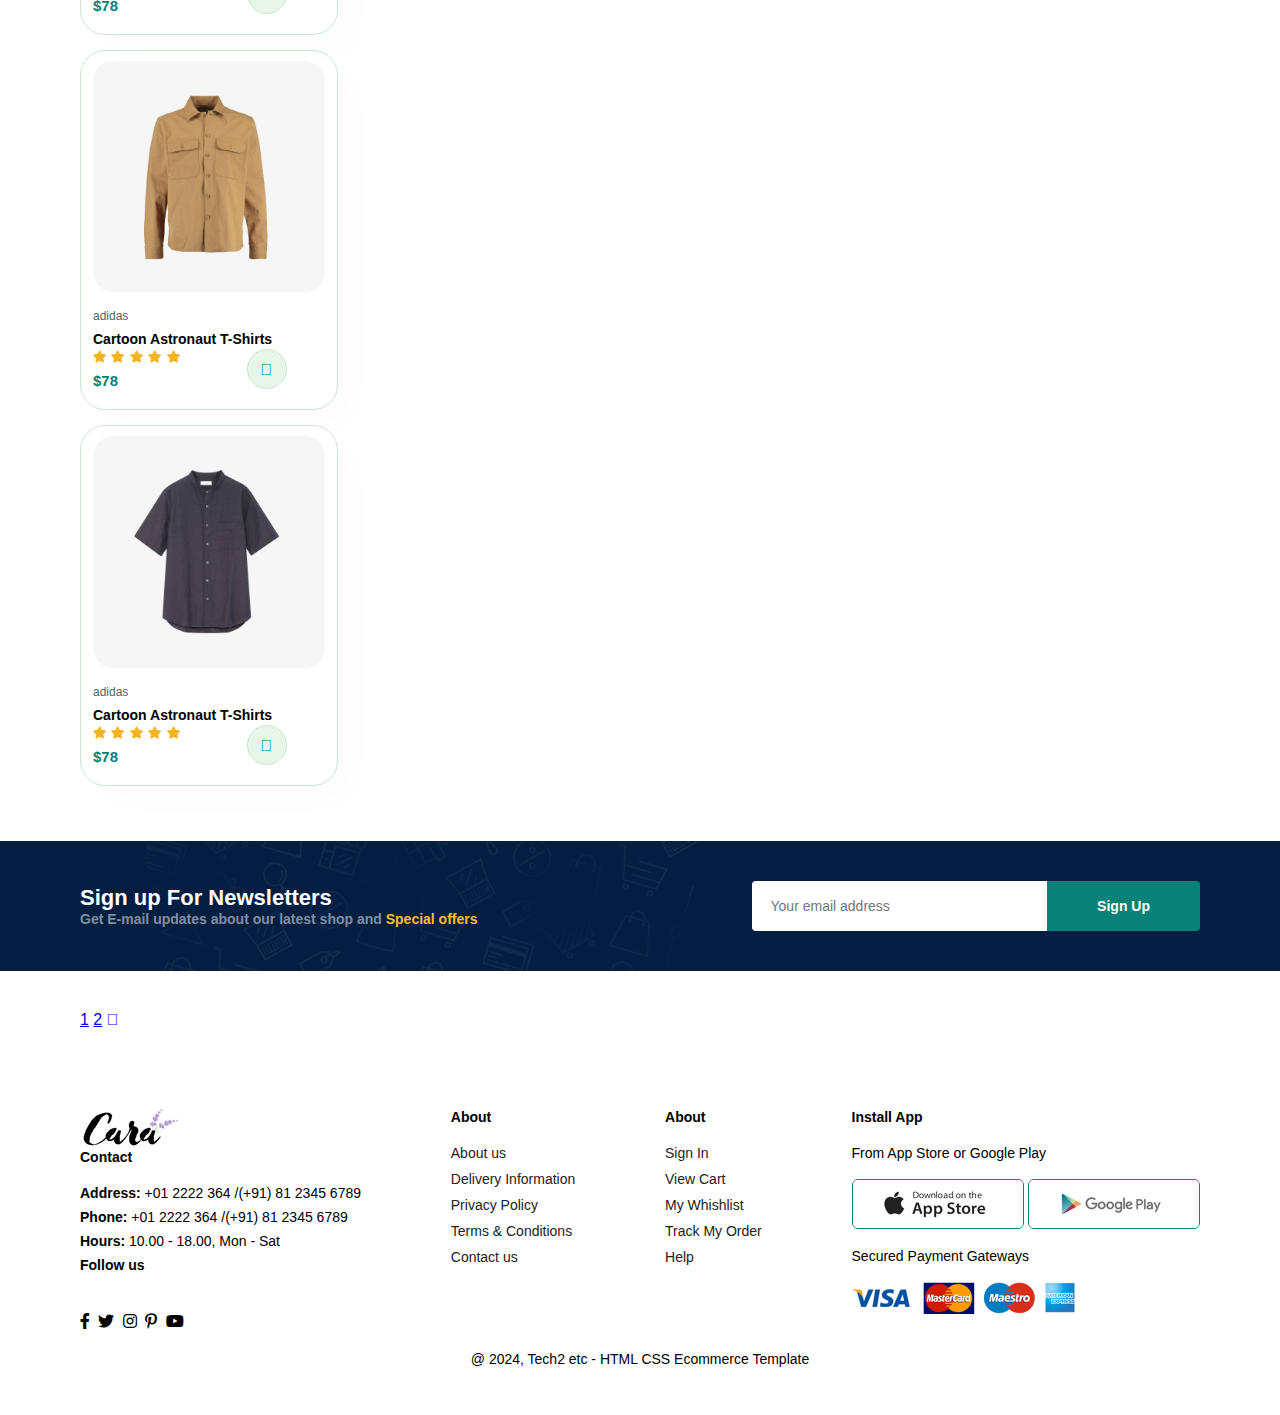
<file: ecommerce-web/shop.html>
<!DOCTYPE html>
<html lang="en">
<head>
    <meta charset="UTF-8">
    <meta http-equiv="X-UA-Compatible" content="IE=edge">
    <meta name="viewport" content="width=device-width, initial-scale=1.0">
    <title>Tech2eth Ecommerce Tutorial</title>
    <link rel="stylesheet" href="https://pro.fontawesome.com/releases/v5.10.0/css/all.css"/>
    <link rel="stylesheet" href="style.css">
</head>
<body>
    <section id="header">
        <a href="#"><img src="img/logo.png" class="logo" alt="Logo"></a>
        <div>
            <ul class="navbar">
                <li><a href="index.html">Home</a></li>
                <li><a class="active" href="shop.html">Shop</a></li>
                <li><a href="blog.html">Blog</a></li>
                <li><a href="about.html">About</a></li>
                <li><a href="contact.html">Contact</a></li>
                <li id="lg-bag"><a href="cart.html"><i class="far fa-shopping-bag"></i></a></li>
                <a href="#" id="close"><i class="far fa-times"></i></a>
            </ul>
        </div>
        <div id="mobile">
            <i id="bar" class="fas fa-outdent"></i>
            <a href="cart.html"><i class="far fa-shopping-bag"></i></a>
            
        </div>
    </section>

    <section id="page-header">
        <h2>#Stayathome</h2>
        <p>Save more with coupons & up to 70% off! </p>
    </section>


    <section id="product1" class="section-p1">
        <div class="pro-container">
            <div class="pro">
                <img src="img/products/f1.jpg" alt="">
                <div class="des">
                    <span>adidas</span>
                    <h5>Cartoon Astronaut T-Shirts</h5>
                    <div class="star">
                        <i class="fas fa-star"></i>
                        <i class="fas fa-star"></i>
                        <i class="fas fa-star"></i>
                        <i class="fas fa-star"></i>
                        <i class="fas fa-star"></i>
                    </div>
                    <h4>$78</h4>
                </div>
                <a href="#"><li class="fal fa-shopping-cart cart"></li></a>
            </div>
            <div class="pro">
                <img src="img/products/f2.jpg" alt="">
                <div class="des">
                    <span>adidas</span>
                    <h5>Cartoon Astronaut T-Shirts</h5>
                    <div class="star">
                        <i class="fas fa-star"></i>
                        <i class="fas fa-star"></i>
                        <i class="fas fa-star"></i>
                        <i class="fas fa-star"></i>
                        <i class="fas fa-star"></i>
                    </div>
                    <h4>$78</h4>
                </div>
                <a href="#"><li class="fal fa-shopping-cart cart"></li></a>
            </div>
            <div class="pro">
                <img src="img/products/f3.jpg" alt="">
                <div class="des">
                    <span>adidas</span>
                    <h5>Cartoon Astronaut T-Shirts</h5>
                    <div class="star">
                        <i class="fas fa-star"></i>
                        <i class="fas fa-star"></i>
                        <i class="fas fa-star"></i>
                        <i class="fas fa-star"></i>
                        <i class="fas fa-star"></i>
                    </div>
                    <h4>$78</h4>
                </div>
                <a href="#"><li class="fal fa-shopping-cart cart"></li></a>
            </div>
            <div class="pro">
                <img src="img/products/f4.jpg" alt="">
                <div class="des">
                    <span>adidas</span>
                    <h5>Cartoon Astronaut T-Shirts</h5>
                    <div class="star">
                        <i class="fas fa-star"></i>
                        <i class="fas fa-star"></i>
                        <i class="fas fa-star"></i>
                        <i class="fas fa-star"></i>
                        <i class="fas fa-star"></i>
                    </div>
                    <h4>$78</h4>
                </div>
                <a href="#"><li class="fal fa-shopping-cart cart"></li></a>
            </div>
            <div class="pro">
                <img src="img/products/f5.jpg" alt="">
                <div class="des">
                    <span>adidas</span>
                    <h5>Cartoon Astronaut T-Shirts</h5>
                    <div class="star">
                        <i class="fas fa-star"></i>
                        <i class="fas fa-star"></i>
                        <i class="fas fa-star"></i>
                        <i class="fas fa-star"></i>
                        <i class="fas fa-star"></i>
                    </div>
                    <h4>$78</h4>
                </div>
                <a href="#"><li class="fal fa-shopping-cart cart"></li></a>
            </div>
            <div class="pro">
                <img src="img/products/f6.jpg" alt="">
                <div class="des">
                    <span>adidas</span>
                    <h5>Cartoon Astronaut T-Shirts</h5>
                    <div class="star">
                        <i class="fas fa-star"></i>
                        <i class="fas fa-star"></i>
                        <i class="fas fa-star"></i>
                        <i class="fas fa-star"></i>
                        <i class="fas fa-star"></i>
                    </div>
                    <h4>$78</h4>
                </div>
                <a href="#"><li class="fal fa-shopping-cart cart"></li></a>
            </div>
            <div class="pro">
                <img src="img/products/f7.jpg" alt="">
                <div class="des">
                    <span>adidas</span>
                    <h5>Cartoon Astronaut T-Shirts</h5>
                    <div class="star">
                        <i class="fas fa-star"></i>
                        <i class="fas fa-star"></i>
                        <i class="fas fa-star"></i>
                        <i class="fas fa-star"></i>
                        <i class="fas fa-star"></i>
                    </div>
                    <h4>$78</h4>
                </div>
                <a href="#"><li class="fal fa-shopping-cart cart"></li></a>
            </div>
            <div class="pro">
                <img src="img/products/f8.jpg" alt="">
                <div class="des">
                    <span>adidas</span>
                    <h5>Cartoon Astronaut T-Shirts</h5>
                    <div class="star">
                        <i class="fas fa-star"></i>
                        <i class="fas fa-star"></i>
                        <i class="fas fa-star"></i>
                        <i class="fas fa-star"></i>
                        <i class="fas fa-star"></i>
                    </div>
                    <h4>$78</h4>
                </div>
                <a href="#"><li class="fal fa-shopping-cart cart"></li></a>
            </div>
        </div>
    
            <div class="pro" onclick="window.location.href='sproduct.html';">
                <img src="img/products/n1.jpg" alt="">
                <div class="des">
                    <span>adidas</span>
                    <h5>Cartoon Astronaut T-Shirts</h5>
                    <div class="star">
                        <i class="fas fa-star"></i>
                        <i class="fas fa-star"></i>
                        <i class="fas fa-star"></i>
                        <i class="fas fa-star"></i>
                        <i class="fas fa-star"></i>
                    </div>
                    <h4>$78</h4>
                </div>
                <a href="#"><li class="fal fa-shopping-cart cart"></li></a>
            </div>
            <div class="pro">
                <img src="img/products/n2.jpg" alt="">
                <div class="des">
                    <span>adidas</span>
                    <h5>Cartoon Astronaut T-Shirts</h5>
                    <div class="star">
                        <i class="fas fa-star"></i>
                        <i class="fas fa-star"></i>
                        <i class="fas fa-star"></i>
                        <i class="fas fa-star"></i>
                        <i class="fas fa-star"></i>
                    </div>
                    <h4>$78</h4>
                </div>
                <a href="#"><li class="fal fa-shopping-cart cart"></li></a>
            </div>
            <div class="pro">
                <img src="img/products/n3.jpg" alt="">
                <div class="des">
                    <span>adidas</span>
                    <h5>Cartoon Astronaut T-Shirts</h5>
                    <div class="star">
                        <i class="fas fa-star"></i>
                        <i class="fas fa-star"></i>
                        <i class="fas fa-star"></i>
                        <i class="fas fa-star"></i>
                        <i class="fas fa-star"></i>
                    </div>
                    <h4>$78</h4>
                </div>
                <a href="#"><li class="fal fa-shopping-cart cart"></li></a>
            </div>
            <div class="pro">
                <img src="img/products/n4.jpg" alt="">
                <div class="des">
                    <span>adidas</span>
                    <h5>Cartoon Astronaut T-Shirts</h5>
                    <div class="star">
                        <i class="fas fa-star"></i>
                        <i class="fas fa-star"></i>
                        <i class="fas fa-star"></i>
                        <i class="fas fa-star"></i>
                        <i class="fas fa-star"></i>
                    </div>
                    <h4>$78</h4>
                </div>
                <a href="#"><li class="fal fa-shopping-cart cart"></li></a>
            </div>
            <div class="pro">
                <img src="img/products/n5.jpg" alt="">
                <div class="des">
                    <span>adidas</span>
                    <h5>Cartoon Astronaut T-Shirts</h5>
                    <div class="star">
                        <i class="fas fa-star"></i>
                        <i class="fas fa-star"></i>
                        <i class="fas fa-star"></i>
                        <i class="fas fa-star"></i>
                        <i class="fas fa-star"></i>
                    </div>
                    <h4>$78</h4>
                </div>
                <a href="#"><li class="fal fa-shopping-cart cart"></li></a>
            </div>
            <div class="pro">
                <img src="img/products/n6.jpg" alt="">
                <div class="des">
                    <span>adidas</span>
                    <h5>Cartoon Astronaut T-Shirts</h5>
                    <div class="star">
                        <i class="fas fa-star"></i>
                        <i class="fas fa-star"></i>
                        <i class="fas fa-star"></i>
                        <i class="fas fa-star"></i>
                        <i class="fas fa-star"></i>
                    </div>
                    <h4>$78</h4>
                </div>
                <a href="#"><li class="fal fa-shopping-cart cart"></li></a>
            </div>
            <div class="pro">
                <img src="img/products/n7.jpg" alt="">
                <div class="des">
                    <span>adidas</span>
                    <h5>Cartoon Astronaut T-Shirts</h5>
                    <div class="star">
                        <i class="fas fa-star"></i>
                        <i class="fas fa-star"></i>
                        <i class="fas fa-star"></i>
                        <i class="fas fa-star"></i>
                        <i class="fas fa-star"></i>
                    </div>
                    <h4>$78</h4>
                </div>
                <a href="#"><li class="fal fa-shopping-cart cart"></li></a>
            </div>
            <div class="pro">
                <img src="img/products/n8.jpg" alt="">
                <div class="des">
                    <span>adidas</span>
                    <h5>Cartoon Astronaut T-Shirts</h5>
                    <div class="star">
                        <i class="fas fa-star"></i>
                        <i class="fas fa-star"></i>
                        <i class="fas fa-star"></i>
                        <i class="fas fa-star"></i>
                        <i class="fas fa-star"></i>
                    </div>
                    <h4>$78</h4>
                </div>
                <a href="#"><li class="fal fa-shopping-cart cart"></li></a>
            </div>
        </div>
    </section>
    
    <section id="newsletter" class="section-p1"  class="section-m1">
        <div class="newstext">
            <h4> Sign up For Newsletters</h4>
            <p>Get E-mail updates about our latest shop and <span>Special offers</span></p>
        </div>
        <div class="form">
            <input type="text" placeholder="Your email address">
            <button class="normal">Sign Up</button>
        </div>
    </section>

    <section id="pagination" class="section-p1">
        <a href="#">1</a>
        <a href="#">2</a>
        <a href="#"><li class="fal fa-long-arrow-alt-right"></li></a>
    </section>

    <footer class="section-p1">
        <div class="col">
            <img class="logo" src="img/logo.png" alt="">
            <h4>Contact</h4>
            <p><strong>Address:</strong> +01 2222 364 /(+91) 81 2345 6789</p>
            <p><strong>Phone:</strong> +01 2222 364 /(+91) 81 2345 6789</p>
            <p><strong>Hours:</strong> 10.00 - 18.00, Mon - Sat</p>
            <div class="follow">
                <h4>Follow us</h4>
                <div clas="icon">
                    <i class="fab fa-facebook-f"></i>
                    <i class="fab fa-twitter"></i>
                    <i class="fab fa-instagram"></i>
                    <i class="fab fa-pinterest-p"></i>
                    <i class="fab fa-youtube"></i>
                </div>
            </div>
        </div>
        <div class="col">
            <h4>About</h4>
            <a href="#">About us</a>
            <a href="#">Delivery Information</a>
            <a href="#">Privacy Policy</a>
            <a href="#">Terms & Conditions</a>
            <a href="#">Contact us</a>
        </div>
        <div class="col">
            <h4>About</h4>
            <a href="#">Sign In</a>
            <a href="#">View Cart</a>
            <a href="#">My Whishlist</a>
            <a href="#">Track My Order</a>
            <a href="#">Help</a>
        </div>

        <div class="col install">
            <h4>Install App</h4>
            <p>From App Store or Google Play</p>
            <div class="row">
                <img src="img/pay/app.jpg" alt="">
                <img src="img/pay/play.jpg" alt="">
            </div>
            <p>Secured Payment Gateways</p>
            <img src="img/pay/pay.png" alt="">
        </div>
        <div class="copyright">
            <p>@ 2024, Tech2 etc - HTML CSS Ecommerce Template</p>
        </div>
    </footer>

    <script src="script.js">

    </script>
</body>
</html>
</file>
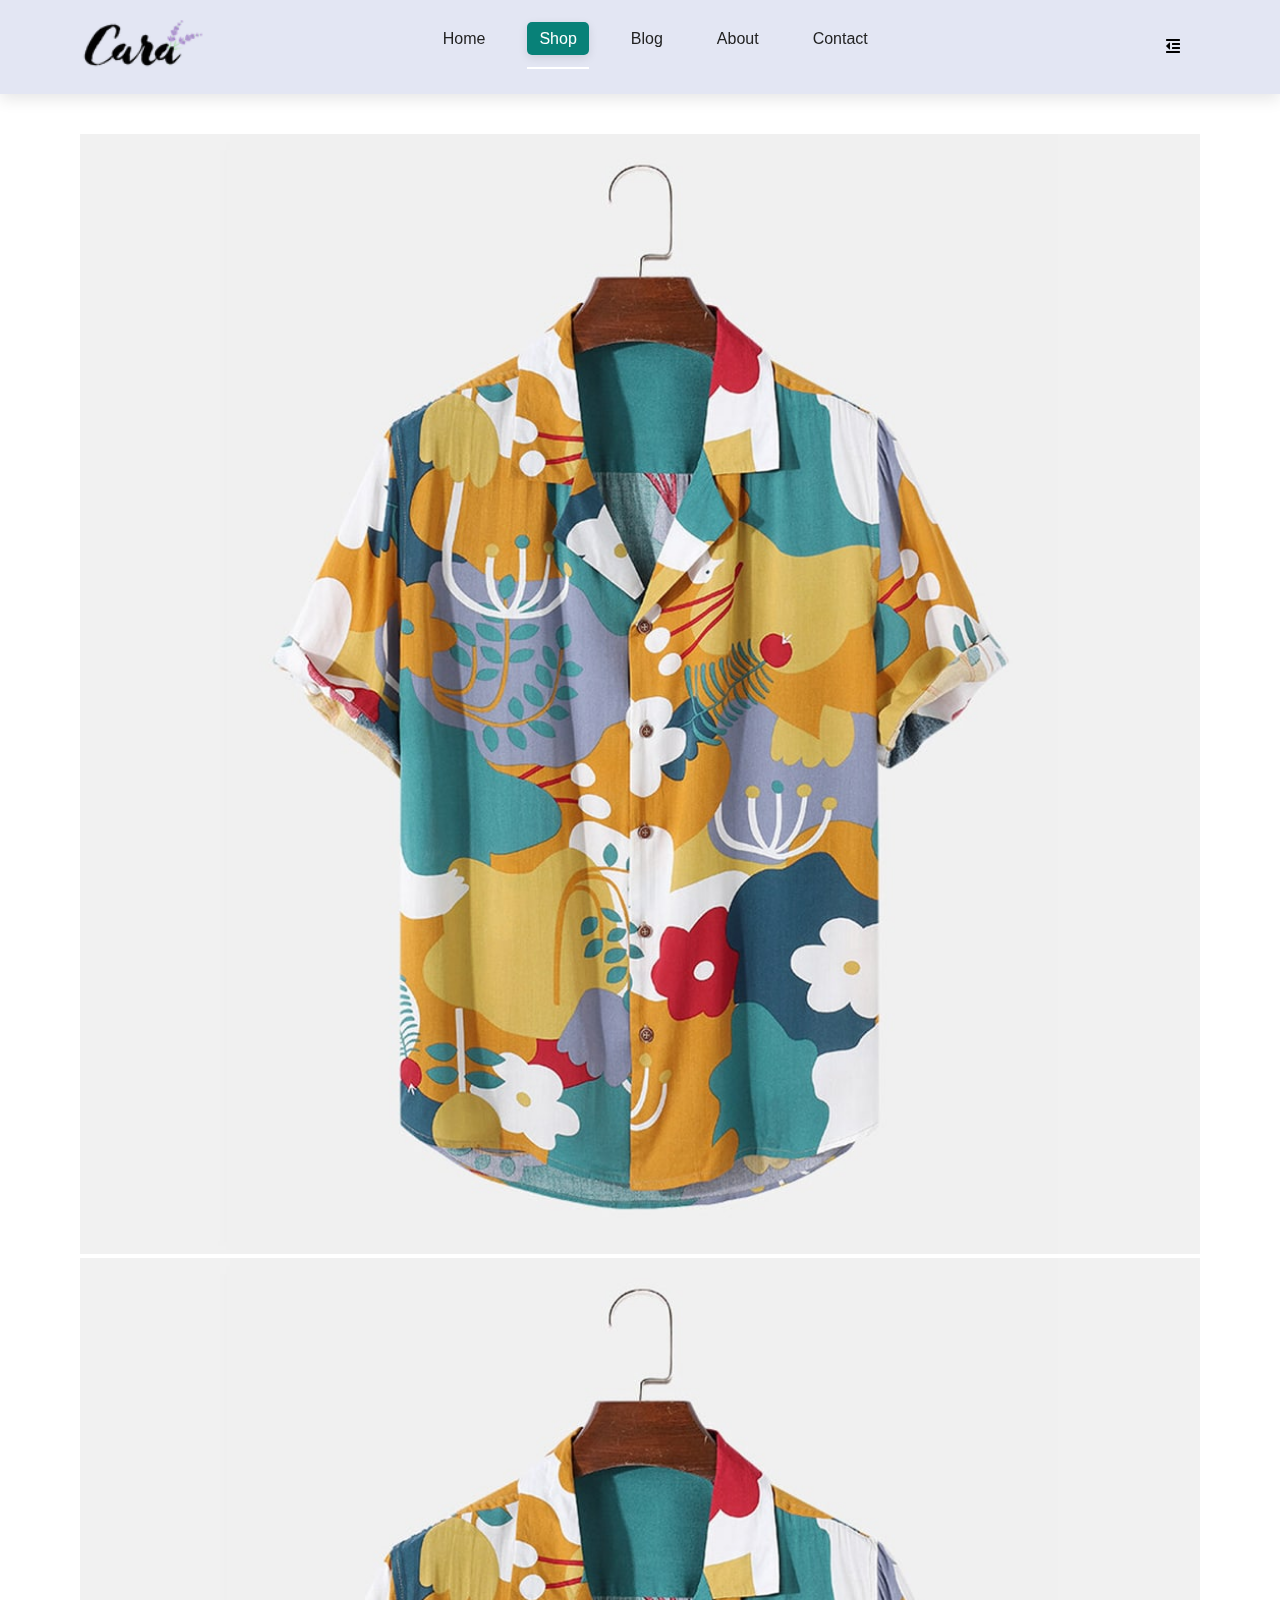
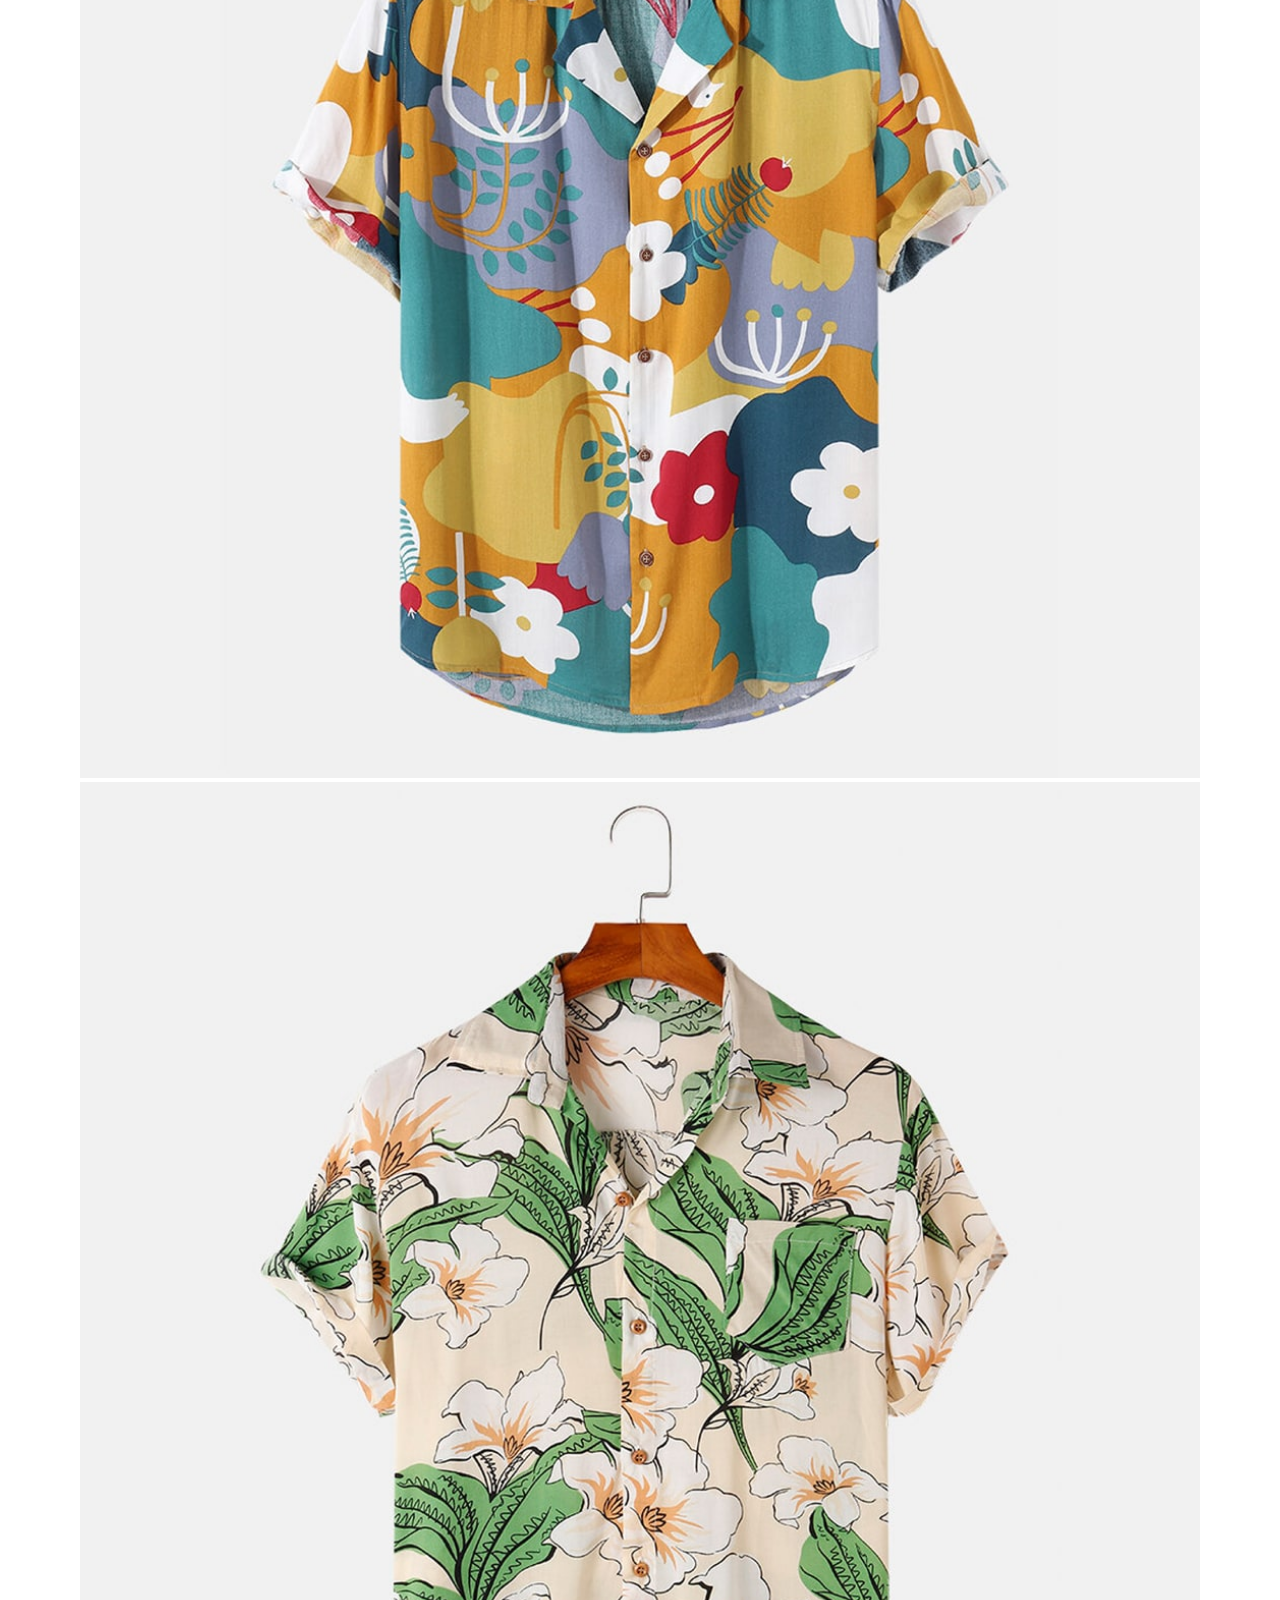
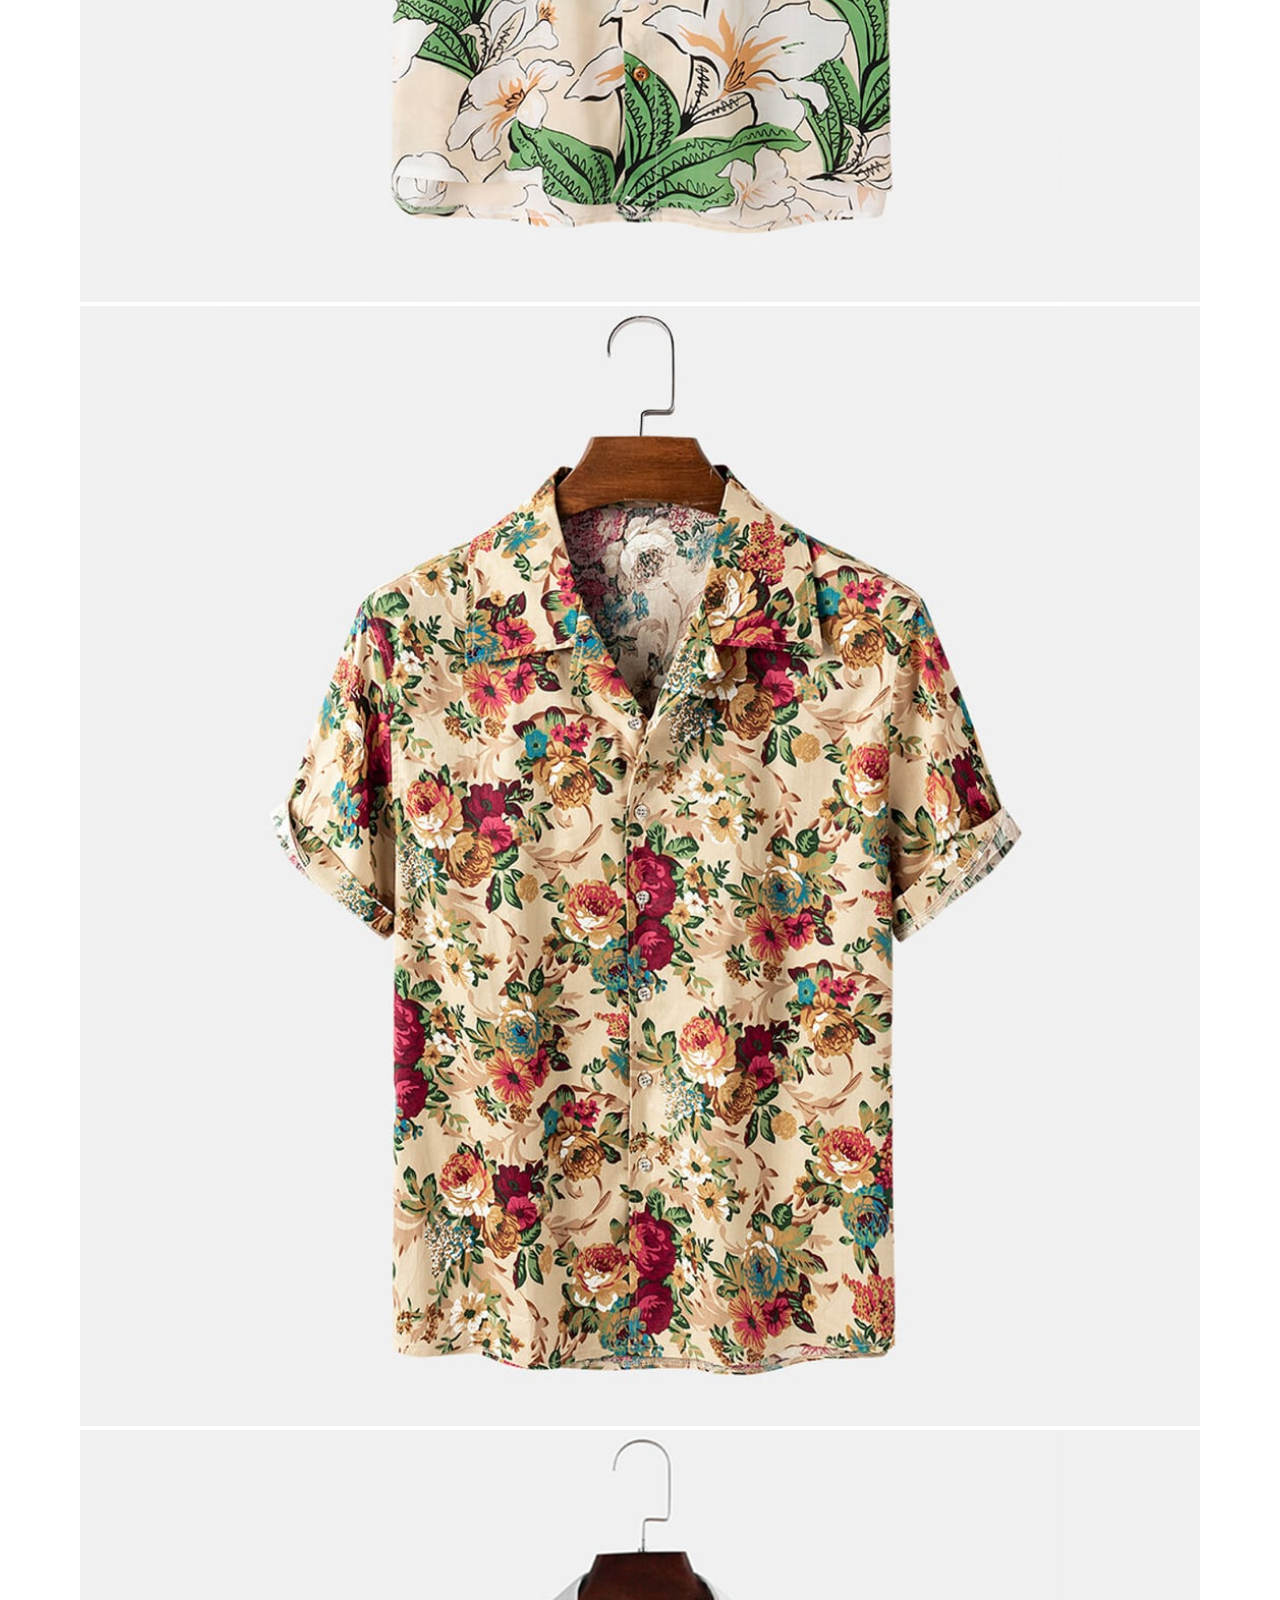
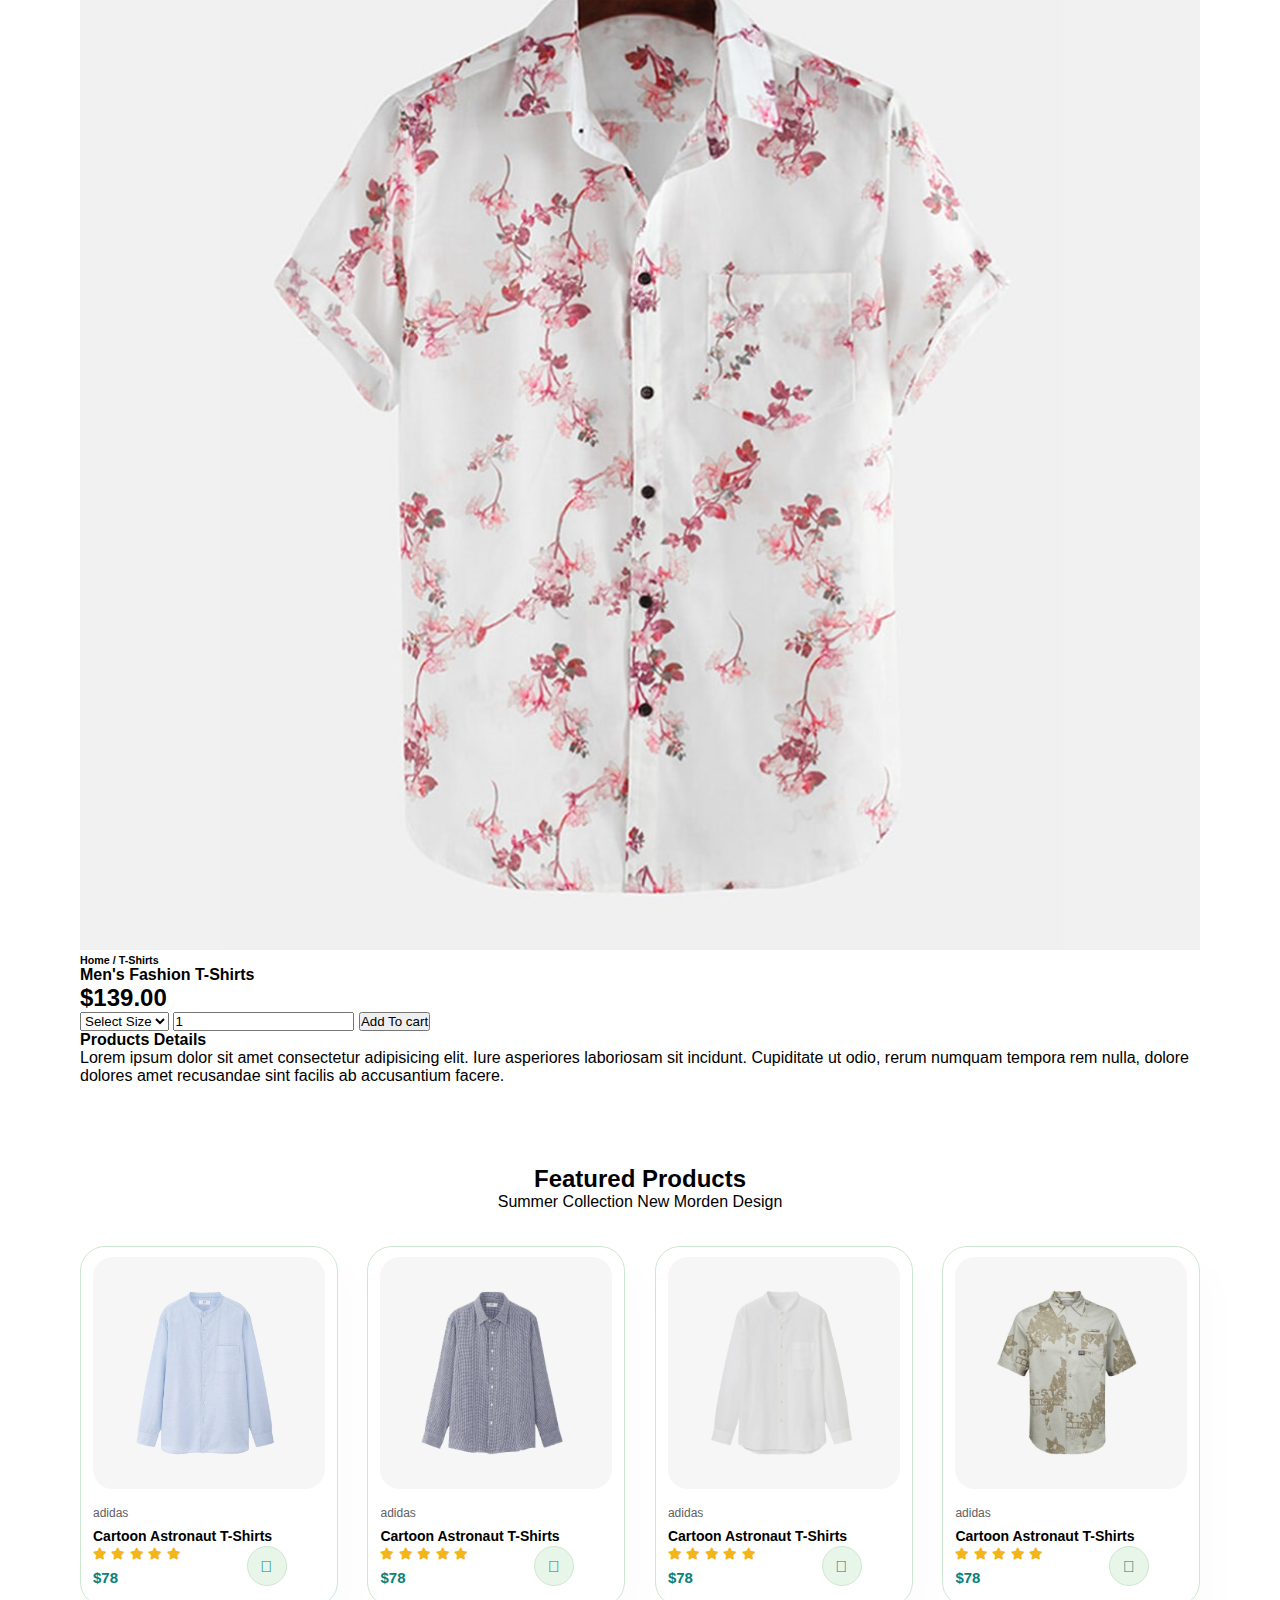
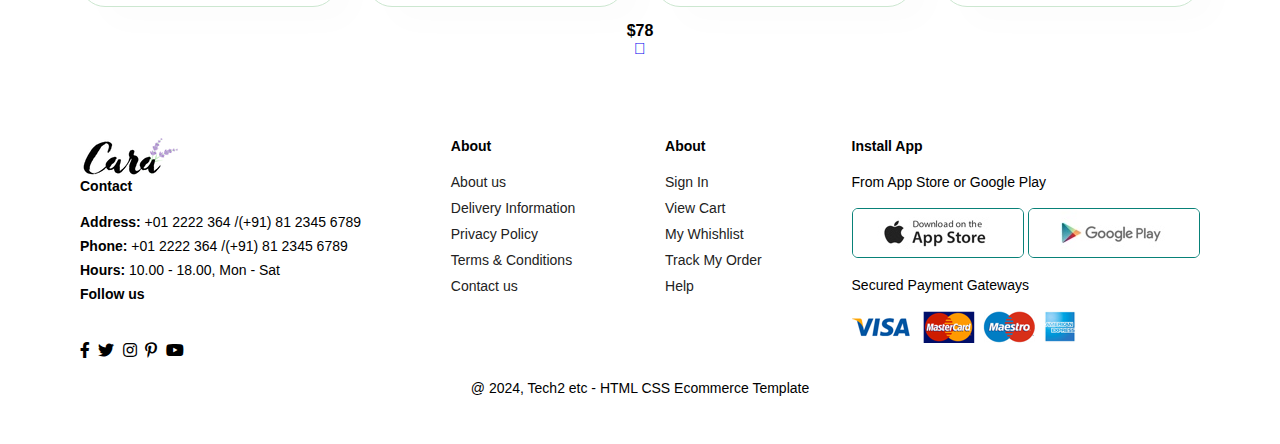
<file: ecommerce-web/sproduct.html>
<!DOCTYPE html>
<html lang="en">
<head>
    <meta charset="UTF-8">
    <meta http-equiv="X-UA-Compatible" content="IE=edge">
    <meta name="viewport" content="width=device-width, initial-scale=1.0">
    <title>Tech2eth Ecommerce Tutorial</title>
    <link rel="stylesheet" href="https://pro.fontawesome.com/releases/v5.10.0/css/all.css"/>
    <link rel="stylesheet" href="style.css">
</head>
<body>
    <section id="header">
        <a href="#"><img src="img/logo.png" class="logo" alt="Logo"></a>
        <div>
            <ul class="navbar">
                <li><a href="index.html">Home</a></li>
                <li><a class="active" href="shop.html">Shop</a></li>
                <li><a href="blog.html">Blog</a></li>
                <li><a href="about.html">About</a></li>
                <li><a href="contact.html">Contact</a></li>
                <li id="lg-bag"><a href="cart.html"><i class="far fa-shopping-bag"></i></a></li>
                <a href="#" id="close"><i class="far fa-times"></i></a>
            </ul>
        </div>
        <div id="mobile">
            <i id="bar" class="fas fa-outdent"></i>
            <a href="cart.html"><i class="far fa-shopping-bag"></i></a>
            
        </div>
    </section>

   
    <section id="prodetails" class="section-p1">
        <div class="single-pro-image">
            <img src="img/products/f1.jpg"  width="100%" id="MainImg"  alt="">
            <div class="small-img-group">
                <div class="small-img-col">
                    <img src="img/products/f1.jpg" width="100%" class="small-img" alt="">
                </div>
                <div class="small-img-col">
                    <img src="img/products/f2.jpg" width="100%" class="small-img" alt="">
                </div>
                <div class="small-img-col">
                    <img src="img/products/f3.jpg" width="100%" class="small-img" alt="">
                </div>
                <div class="small-img-col">
                    <img src="img/products/f4.jpg" width="100%" class="small-img" alt="">
                </div>
            </div>
        </div>
        <div class="single-pro-details">
            <h6>Home / T-Shirts</h6>
            <h4>Men's Fashion T-Shirts</h4>
            <h2>$139.00</h2>
            <select>
                <option>Select Size</option>
                <option>XL</option>
                <option>XXL</option>
                <option>Small</option>
                <option>Large</option>
            </select>
            <input type="number" value="1">
            <button>Add To cart</button>
            <h4>Products Details</h4>
            <span>Lorem ipsum dolor sit amet consectetur adipisicing elit. Iure asperiores laboriosam sit incidunt. Cupiditate ut odio, rerum numquam tempora rem nulla, dolore dolores amet recusandae sint facilis ab accusantium facere.</span>
            
        </div>
    </section>

    <section id="product1" class="section-p1">
        <h2>Featured Products</h2>
        <p>Summer Collection New Morden Design</p>
        <div class="pro-container">
            <div class="pro">
                <img src="img/products/n1.jpg" alt="">
                <div class="des">
                    <span>adidas</span>
                    <h5>Cartoon Astronaut T-Shirts</h5>
                    <div class="star">
                        <i class="fas fa-star"></i>
                        <i class="fas fa-star"></i>
                        <i class="fas fa-star"></i>
                        <i class="fas fa-star"></i>
                        <i class="fas fa-star"></i>
                    </div>
                    <h4>$78</h4>
                </div>
                <a href="#"><li class="fal fa-shopping-cart cart"></li></a>
            </div>
            <div class="pro">
                <img src="img/products/n2.jpg" alt="">
                <div class="des">
                    <span>adidas</span>
                    <h5>Cartoon Astronaut T-Shirts</h5>
                    <div class="star">
                        <i class="fas fa-star"></i>
                        <i class="fas fa-star"></i>
                        <i class="fas fa-star"></i>
                        <i class="fas fa-star"></i>
                        <i class="fas fa-star"></i>
                    </div>
                    <h4>$78</h4>
                </div>
                <a href="#"><li class="fal fa-shopping-cart cart"></li></a>
            </div>
            <div class="pro">
                <img src="img/products/n3.jpg" alt="">
                <div class="des">
                    <span>adidas</span>
                    <h5>Cartoon Astronaut T-Shirts</h5>
                    <div class="star">
                        <i class="fas fa-star"></i>
                        <i class="fas fa-star"></i>
                        <i class="fas fa-star"></i>
                        <i class="fas fa-star"></i>
                        <i class="fas fa-star"></i>
                    </div>
                    <h4>$78</h4>
                </div>
                <a href="#"><li class="fal fa-shopping-cart cart"></li></a>
            </div>
            <div class="pro">
                <img src="img/products/n4.jpg" alt="">
                <div class="des">
                    <span>adidas</span>
                    <h5>Cartoon Astronaut T-Shirts</h5>
                    <div class="star">
                        <i class="fas fa-star"></i>
                        <i class="fas fa-star"></i>
                        <i class="fas fa-star"></i>
                        <i class="fas fa-star"></i>
                        <i class="fas fa-star"></i>
                    </div>
                    <h4>$78</h4>
                </div>
                <a href="#"><li class="fal fa-shopping-cart cart"></li></a>
            </div>
                    </div>
                    <h4>$78</h4>
                </div>
                <a href="#"><li class="fal fa-shopping-cart cart"></li></a>
            </div>
        </div>
    </section>

    <footer class="section-p1">
        <div class="col">
            <img class="logo" src="img/logo.png" alt="">
            <h4>Contact</h4>
            <p><strong>Address:</strong> +01 2222 364 /(+91) 81 2345 6789</p>
            <p><strong>Phone:</strong> +01 2222 364 /(+91) 81 2345 6789</p>
            <p><strong>Hours:</strong> 10.00 - 18.00, Mon - Sat</p>
            <div class="follow">
                <h4>Follow us</h4>
                <div class="icon">
                    <i class="fab fa-facebook-f"></i>
                    <i class="fab fa-twitter"></i>
                    <i class="fab fa-instagram"></i>
                    <i class="fab fa-pinterest-p"></i>
                    <i class="fab fa-youtube"></i>
                </div>
            </div>
        </div>
        <div class="col">
            <h4>About</h4>
            <a href="#">About us</a>
            <a href="#">Delivery Information</a>
            <a href="#">Privacy Policy</a>
            <a href="#">Terms & Conditions</a>
            <a href="#">Contact us</a>
        </div>
        <div class="col">
            <h4>About</h4>
            <a href="#">Sign In</a>
            <a href="#">View Cart</a>
            <a href="#">My Whishlist</a>
            <a href="#">Track My Order</a>
            <a href="#">Help</a>
        </div>

        <div class="col install">
            <h4>Install App</h4>
            <p>From App Store or Google Play</p>
            <div class="row">
                <img src="img/pay/app.jpg" alt="">
                <img src="img/pay/play.jpg" alt="">
            </div>
            <p>Secured Payment Gateways</p>
            <img src="img/pay/pay.png" alt="">
        </div>
        <div class="copyright">
            <p>@ 2024, Tech2 etc - HTML CSS Ecommerce Template</p>
        </div>
    </footer>
    <script>
        var MainImg = document.getElementById("MainImg");
        var smallimg = document.getElementsByClassName("small-img");
        smallimg[0].onclick = function () {
            MainImg.src = smallimg[0].src;
        }
        var smallimg = document.getElementsByClassName("small-img");
        smallimg[1].onclick = function () {
            MainImg.src = smallimg[1].src;
        }
        var smallimg = document.getElementsByClassName("small-img");
        smallimg[2].onclick = function () {
            MainImg.src = smallimg[2].src;
        }
        var smallimg = document.getElementsByClassName("small-img");
        smallimg[3].onclick = function () {
            MainImg.src = smallimg[3].src;
        }
    </script>

    <script src="script.js"></script>
</body>
</html>
</file>
<file: ecommerce-web/style.css>
/* Reset dan Global Styling */
* {
    margin: 0;
    padding: 0;
    box-sizing: border-box;
    font-family: 'Spartan', sans-serif;
}

/* Header Styling */
#header {
    display: flex;
    align-items: center;
    justify-content: space-between;
    padding: 20px 80px;
    background: #E3E6F3;
    box-shadow: 0 5px 15px rgba(0, 0, 0, 0.1);
    Z-index: 999;
    position: sticky;
    top: 0;
    left: 0;
}

#header .logo {
    height: 50px; /* Sesuaikan ukuran logo */
}

/* Navbar Styling */
.navbar {
    display: flex; /* Atur ul.navbar sebagai Flexbox */
    flex-direction: row; /* Elemen dalam baris */
    list-style: none; /* Hapus bullet points */
    padding: 0; /* Hapus padding default ul */
    margin: 0; /* Hapus margin default ul */
}

.navbar li {
    margin: 0 15px; /* Jarak antar elemen horizontal */
    position: relative; /* Untuk elemen pseudo seperti ::after */
}

.navbar a {
    text-decoration: none; /* Hapus underline */
    color: #222; /* Warna teks */
    font-size: 16px; /* Ukuran font */
    padding: 8px 12px; /* Ruang di sekitar teks */
    border-radius: 5px; /* Membuat sudut bulat */
    transition: all 0.3s ease; /* Animasi efek hover */
}

/* Hover Effect */
.navbar a:hover {
    background-color: #088178; /* Warna latar belakang saat hover */
    color: #fff; /* Warna teks saat hover */
}

/* Active State */
.navbar a.active {
    background-color: #088178; /* Warna tetap saat aktif */
    color: #fff; /* Warna teks aktif */
    box-shadow: 0 3px 10px rgba(0, 0, 0, 0.1); /* Menambahkan sedikit bayangan */
}

.navbar a.active::after {
    content: ""; /* Garis bawah */
    display: block;
    width: 100%; /* Panjang garis sama dengan teks */
    height: 2px; /* Ketebalan garis */
    background-color: #fff; /* Warna garis */
    position: absolute;
    bottom: -5px; /* Letakkan sedikit di bawah */
    left: 0;
}

/* Underline Effect */
.navbar a:hover::after {
    content: ""; /* Garis bawah */
    display: block;
    width: 100%; /* Panjang garis sama dengan teks */
    height: 2px; /* Ketebalan garis */
    background-color: #088178; /* Warna garis */
    position: absolute;
    bottom: -5px; /* Letakkan sedikit di bawah */
    left: 0;
}

#hero {
    background-image: url("img/hero4.png");
    height: 90VH;
    width: 100%;
    background-size: cover; 
    background-position: top 25% right 0;
    padding: 0 80px;
    display: flex;
    align-items: flex-start;
    justify-content: center;
    flex-direction: column;
    font-size: 25px;

}

#hero h4 {
    padding-bottom: 15px;
}

#hero h1 {
    color: #088178;
}

#hero button {
    background-image: url("img/button.png");
    background-color: transparent;
    color: #088178;
    border: 0;
    padding: 14px 85px 14px 65px;
    background-repeat: no-repeat;
    cursor: pointer;
    font-weight: 700;
    font-size: 15px;
}

.section-p1 {
    padding: 40px 80px;
}

#feature {
    display: flex;
    align-items: center;
    justify-content: space-between;
    flex-wrap: wrap;
}

#feature .fe-box {
    width: 180px;
    text-align: center;
    padding: 25px 15px;
    box-shadow: 20px 20px 34px rgba(0, 0, 0, 0.03);
    border: 1px solid #cce7d0;
    border-radius: 4px;
    margin: 15px 0;


}

#feature .fe-box:hover{
    box-shadow: 20px 20px 34px rgba(70, 62, 221, 0.1);
}

#feature .fe-box img {
    width: 100%;
    margin-bottom: 10px;

}

#feature .fe-box h6{
    padding: 9px 8px 6px 8px;
    display: inline-box;
    line-height: 1;
    border-radius: 4px;
    color: #088178;
    background-color: #fddde4;
}

#feature .fe-box:nth-child(2) h6{
    background-color: #cdebbc;

}

#feature .fe-box:nth-child(3) h6{
    background-color: #d1e8f2;
    
}
#feature .fe-box:nth-child(4) h6{
    background-color: #cdd4f8;
    
}
#feature .fe-box:nth-child(5) h6{
    background-color: #f6dbf6;
    
}

#feature .fe-box:nth-child(6) h6{
    background-color: #fff2e5;
    
}

#product1{
    text-align: center;
}

#product1 .pro-container {
    display: flex;
    justify-content: space-between;
    padding-top: 20px;
    flex-wrap: wrap;
}

#product1 .pro{
    width: 23%;
    min-width: 250px;
    padding: 10px 12px;
    border: 1px solid #cce7d0;
    border-radius: 25px;
    cursor: pointer;
    box-shadow: 20px 20px 30px rgba(0, 0, 0, 0.01);
    margin: 15px 0;
    transition: 0.2s ease;
    position: relative;
}

#product1 .pro:hover{
    box-shadow: 20px 20px 30px rgba(0, 0, 0, 0.01);

}

#product1 .pro img{
    width: 100%;
    border-radius: 20px;
}

#product1 .pro .des{
    text-align: start;
    padding: 10px 0;
}

#product1 .pro .des span{
    color: #606063;
    font-size: 12px;
}

#product1 .pro .des h5 {
    padding-top: 7px;
    font-size: 14px;
}

#product1 .pro .des i {
    color: rgb(243, 181, 25);
    font-size: 12px;
}

#product1 .pro .des h4 {
    padding-top: 7px;
    font-size: 15px;
    font-weight: 700;
    color: #088178
}

#product1 .pro .cart {
    width: 40px;
    height: 40px;
    line-height: 40px;
    border-radius: 50px;
    background-color: #e8f6ea;
    font-weight: 500;
    color: #088178;
    border: 1px solid #cce7d0;
    position: absolute;
    bottom: 20px;
    right: 50px;
}

.section-m1 {
    margin: 40px 0;
}

#banner {
    display: flex;
    flex-direction: column;
    justify-content: center;
    align-items: center;
    text-align: center;
    background-image: url("img/banner/b2.jpg");
    width: 100%;
    height: 40vh;
    background-size: cover;
    background-position: center;
}

#banner h4 {
    color: #fff;
    font-size: 16px;
}

#banner h2 {
    color: #fff;
    font-size: 30px;
    padding: 10px 0;
}

#banner h2 span{
    color: #ef3636;
}

button.normal {
    font-size: 14px;
    font-weight: 600;
    padding: 15px 50px;
    color: #000;
    Background-color: #fff;
    border-radius: 4px;
    cursor: pointer;
    border: none;
    outline: none;
    transition: 0.2s;
}

button.white {
    font-size: 14px;
    font-weight: 600;
    padding: 11px 50px;
    color: #fff;
    Background-color: transparent;
    cursor: pointer;
    border: 1px solid white;
    outline: none;
    transition: 0.2s;
}

#banner button:hover {
    background-color: #088178;
    color: #fff;
}

#sm-banner {
    display: flex;
    justify-content: space-between;
    flex-wrap: wrap;
}

#sm-banner .banner-box {
    display: flex;
    flex-direction: column;
    justify-content: center;
    align-items: flex-start;
    background-image: url("img/banner/b17.jpg");
    min-width: 500px;
    height: 50vh;
    background-size: cover;
    background-position: center;
    padding: 10px;
}

#sm-banner h4 {
    color: #fff;
    font-size: 20px;
    font-weight: 300;
}

#sm-banner h2 {
    color: #fff;
    font-size: 28px;
    font-weight: 800;
}

#sm-banner span {
    color: #fff;
    font-size: 14px;
    font-weight: 500;
    padding-bottom: 15px;
}

#sm-banner .banner-box:hover button {
    background: #088178;
    border: 1px solid #088178;
}

#sm-banner .banner-box2 {
    background-image: url("img/banner/b10.jpg");
}

#banner3 .banner-box{
    display: flex;
    flex-direction: column;
    justify-content: center;
    align-items: flex-start;
    background-image: url("img/banner/b7.jpg");
    min-width: 30%;
    height: 30vh;
    background-size: cover;
    background-position: center;
    padding: 10px;
    margin-bottom: 20px;
}

#banner3 h2{
    color: #fff;
    font-weight: 900;
    font-size: 22px;
}

#banner3 h3{
    color: #ec544e;
    font-weight: 800;
    font-size: 15px;
}

#banner3 {
    display: flex;
    justify-content: space-between;
    flex-wrap: wrap;
    padding: 0 80px;
}

#banner3 .banner-box2 {
    background-image: url("img/banner/b4.jpg");
}

#banner3 .banner-box3 {
    background-image: url("img/banner/b18.jpg");
}

#newsletter{
    display: flex;
    justify-content: space-between;
    flex-wrap: wrap;
    align-items: center;
    background-image: url("img/banner/b14.png");
    background-repeat: no-repeat;
    background-position: 20% 30%;
    background-color: #041e42;
}

#newsletter h4 {
    font-size: 22px;
    font-weight: 700;
    color: #fff;

}

#newsletter p {
    font-size: 14px;
    font-weight: 600;
    color: #818ea0;
}

#newsletter p span {
    color: #ffbd27;
}

#newsletter input {
    height: 3.125rem;
    padding: 0 1.25em;
    font-size: 14px;
    width: 100%;
    border: 1px solid transparent;
    border-radius: 4px;
    outline: none;
    border-top-right-radius: 0;
    border-bottom-right-radius: 0;
}

#newsletter button {
    background-color: #088178;
    color: #fff;
    white-space: nowrap;
    border-top-left-radius: 0;
    border-bottom-left-radius: 0;

}


#newsletter .form {
    display: flex;
    width: 40%;

}

footer{
    display: flex;
    flex-wrap: wrap;
    justify-content: space-between;

}

footer .col{
      display: flex;
      flex-direction: column;
      align-items: flex-start;
      margin-bottom: 20px;
  }

  footer.logo{
    margin-bottom: 30px;
  }

  footer h4{
    font-size: 14px;
    padding-bottom: 20px;

  }

  footer p{
    font-size: 14px;
    margin: 0 0 8px 0;
    
  }

  footer a{
    font-size: 14px;
    text-decoration: none;
    color: #222;
    margin-bottom: 10px;
  }

  footer .follow i {
    margin-top: 20px;
    padding-right: 4px;
    cursor: pointer;
  }

  footer .install .row img{
    border: 1px solid #088178;
    border-radius: 6px;
  }

  footer .install img{
    margin: 10px 0 15px 0;
  }

  footer .follow i:hover,
  footer a:hover {
    color: #088178;

  }

  footer .copyright{
    width: 100%;
    text-align: center;
  }

  @media (max-width) {
    #navbar {
        display: flex;
        flex-direction: column;
        align-items: flex-start;
        justify-content: flex-start;
        position: fixed;
        top: 0;
        right: -30px;
        height: 100vh;
        width: 300px;
        background-color: #E3E6F3;
        box-shadow: 0 40px 60px rgba(0, 0, 0, 0.1);
        padding: 80px 0 0 10px;
        transition: 0.3s;
    }

    #navbar {
        margin-bottom: 25px;
    
    }
    #mobile {
        display: none;
        align-items: center;
    
      }

      #mobile i {
        color: #1a1a1a;
        font-size: 24px;
        padding-left: 20px;
      }

      #close {
        position: absolute;
        top: 30px;
        left: 30px;
        color: #222;
        font-size: 24px;
    }

    #lg-bag {
        display: none;
    }

    #navbar.active{
        right: 0px;
    }

    #close {
        display: none;
        display: initial;
    

   
    }

    #hero {
        height: 70vh;
        padding: 0 80px;
        background-position: top 30% right 30%;

    }
    #feature {
        justify-content: center;
    }

    #feature .fe-box {

        margin: 15px 15px;
    }
    .section-p1 {
        padding: 40px 40px;
    }

    #product .pro-container{
        justify-content: center;
    }

    #product .pro {
        margin: 15px;
    }

    #banner {
        height: 20vh;
        
    }

    #sm-banner {
        min-width: 100%;
        height: 30vh;
    }
    #banner3 {
        padding: 0 40px;
    }

    #banner3 .banner-box {
        width: 28%;  
    }

    #newsletter .form {
        width: 70%;
    }
  }


@media (max-width: 477px) {
    #header {
        padding: 10px 30px;
    }

    #hero {
        padding: 0 20px;
        background-position: 55%;
    }

    h2 {
        font-size: 32px;
    }

    h1 {
        font-size: 38px;
    }

    .section-p1 {
        padding: 20px;
    }

    #feature {
        justify-content: space-between;
    }

    #feature .fe-box {
        width: 155px;
        margin: 0 0 15px p;
    }

    #product .pro {
        width: 100%;
    }

    #banner {
        height: 40vh;
    }

    #sm-banner .banner-box{
        height: 40vh;
    }

    #sm-banner .banner-box2 {
        margin-top: 20px;
    }

    #banner3 {
        padding: 0 20px;

    }
    #banner3 .banner-box{
        width: 100%;
    }

    #newsletter {
        padding: 40px 20px;
    }

    #newsletter .form {
        width: 100%;
    }

    footer .copyright {
        text-align: start;
        
    }

    #prodetails {
        display: flex;
        flex-direction: column;
    }

    #prodetails .single-pro-image {
        width: 100%;
        margin-right: 0px;

    }

    #prodetails .single-pro-details {
        width: 100%;
    }
    
    #blog {
        padding: 150px 150px 0 20px;
    }

    #blog .blog-box {
        display: flex;
        flex-direction: column;
        align-items: flex-start;
    }

    #blog .blog-img {
        width: 50%;
        margin-right: 40px;
        margin-bottom: 30px;
    }

    #blog .blog-details {
        width: 100%;
    }

    #about-head {
        flex-direction: column;
    }
    
    #about-head img{
        width: 100%; 
        margin-bottom: 20px;

    }

    #about-head div{
        padding-left: 8px;
    }

    #cart-add {
        flex-direction: column;

    }

    #coupon {
        width: 100%;
    }

    #subtotal {
        width: 100%;
        padding: 30px;
    }
    


.pro-container {
    display: flex;
    flex-wrap: wrap;
    justify-content: space-between;
}
.pro {
    flex: 1 1 calc(25% - 20px); /* 4 kolom */
    margin: 10px;
}
@media (max-width: 768px) {
    .pro {
        flex: 1 1 calc(50% - 20px); /* 2 kolom */
    }
}
@media (max-width: 480px) {
    .pro {
        flex: 1 1 100%; /* 1 kolom */
    }
}
img {
    max-width: 100%;
    height: auto;
}

/* CSS untuk menyembunyikan navbar di mobile */
.navbar {
    display: flex;
}

#mobile {
    display: none; /* Sembunyikan menu burger di desktop */
}

/* Responsif */
@media (max-width: 768px) {
    .navbar {
        display: none; /* Sembunyikan navbar di mobile */
    }
    #mobile {
        display: block; /* Tampilkan menu burger di mobile */
    }
}

.navbar.active {
    display: flex; /* Tampilkan navbar saat aktif */
    flex-direction: column; /* Atur arah menjadi kolom */
    position: absolute; /* Posisi absolut untuk overlay */
    top: 60px; /* Sesuaikan dengan tinggi header */
    left: 0;
    right: 0;
    background-color: white; /* Warna latar belakang */
    z-index: 1000; /* Pastikan di atas elemen lain */
}

/* CSS untuk menyembunyikan navbar di mobile */
.navbar {
    display: flex;
}

#mobile {
    display: none; /* Sembunyikan menu burger di desktop */
}

/* Responsif */
@media (max-width: 768px) {
    .navbar {
        display: none; /* Sembunyikan navbar di mobile */
    }
    #mobile {
        display: block; /* Tampilkan menu burger di mobile */
    }
}

/* Menampilkan tombol silang saat navbar aktif */
.navbar.active {
    display: flex; /* Tampilkan navbar saat aktif */
    flex-direction: column; /* Atur arah menjadi kolom */
    position: absolute; /* Posisi absolut untuk overlay */
    top: 60px; /* Sesuaikan dengan tinggi header */
    left: 0;
    right: 0;
    background-color: white; /* Warna latar belakang */
    z-index: 1000; /* Pastikan di atas elemen lain */
}

#close {
    display: none; /* Sembunyikan tombol silang secara default */
}

.navbar.active + #mobile #close {
    display: block; /* Tampilkan tombol silang saat navbar aktif */
}

#page-header {
    background-image: url("img/banner/b1.jpg");
    width: 100%;
    height: 40vh;
    background-size: cover;
    display: flex;
    justify-content: center;
    text-align: center;
    flex-direction: column;
    padding: 14px;
}

#page-header h2, #page-header p {
    color: #fff;    
}

#pagination {
    text-align: center;

}

#pagination a {
    text-decoration: none;
    background-color: #088178;
    padding: 15px 20px;
    border-radius: 4px;
    color: #fff;
    font-weight: 600;
    
}

#pagination a i {
    font-size: 16px;
    font-weight: 600;
}

#prodetails {
    display: flex;
    margin-top: 20px;

}

#prodetails .single-pro-image {
    width: 40%;
    margin-right: 50px;

}

.small-img-group {
    display: flex;
    justify-content: space-between;

}

.small-img-col {
    flex-direction: 24%;
    cursor: pointer;
}

#prodetails .single-pro-details {
    width: 50%;
    padding-top: 30px;
}

#prodetails .single-pro-details h2{
    font-size: 26px;
}

#prodetails .single-pro-details h4 {
    padding: 40px 0 20px 0; 
}

#prodetails .single-pro-details select {
    display: block;
    padding: 5px 10px;
    margin-bottom: 10px; 
}

#prodetails .single-pro-details input {
    width: 50px;
    height: 47px;
    padding-left: 10px;
    font-size: 16px;
    margin-right: 10px;
}

#prodetails .single-pro-details input:focus {
    outline: none;

}

#prodetails .single-pro-details button {
    background: #088178;
    color: #fff;
}

#prodetails .single-pro-details span {
    line-height: 25px;
}

#page-header .blog-header {
    background-image: url(img/banner/b19.jpg);
}

#blog {
    padding: 150px 150px 0 150px;

}

#blog .blog-box {
    display: flex;
    align-items: center;
    width: 100%;
    position: relative;
    padding-bottom: 90px;
}

#blog img {
    width: 50%;
    height: 300px;
    object-fit: cover; 
}

#blog .blog-img {
    width: 50%;
    margin-right: 40px;
}

#blog .blog-details {
    width: 50%;
    margin-right: 40px;

}

#blog .blog-details a{
    text-decoration: none;
    font-size: 11px;
    color: #000;
    font-weight: 700;
    position: relative;
    transition: 0.3s;
}

#blog .blog-details a::after {
    content: "";
    width: 50px;
    height: 1px;
    background-color: #000;
    position: absolute;
    top: 4px;
    right: -60px;

}

#blog .blog-details a:hover {
    color: #088178;
}

#blog .blog-details a:hover::after {
    background-color: #088178;

}

#blog .blog-box h1 {
    position: absolute;
    top: -40px;
    left: 0;
    font-size: 70px;
    font-weight: 700;
    color: #c9cbce;
    z-index: -9;
}

#page-header .about-header {
    background-image: url("img/about/banner.png");
}

#about-head {
    display: flex;
    align-items: center;
}

#about-head img{
    width: 50%;
    height: auto;
}

#about-head div {
    padding-left: 40px;
}

#about-app {
    text-align: center;
}

#about-app .video {
    width: 70%;
    height: 100%;
    margin: 30px auto 0 auto;
}

#about-app .video video {
    width: 100%;
    height: 100%;
    border-radius: 20px;
}

}


#contact-details {
    display: flex;
    align-items: center;
    justify-content: space-between;
}

#contact-details .details {
    width: 40%;
}

#contact-details .details span,
#form-details form span{
    font-size: 12px;
}

#contact-details .details h2,
#form-details form h2{
    font-size: 20px;
    line-height: 35px;
    padding: 20px 0;
}

#contact-details .details h3 {
    font-size: 16px;
    padding-bottom: 15px;
}

#contact-details .details li {
    list-style: none;
    display: flex;
    padding: 10px 0;
}

#contact-details .details li i {
    font-size: 14px;
    padding-right: 32px;
}

#contact-details .details li p {
    margin: 0;
    font-size: 14px;
}

#contact-details .details .map{
    width: 55%;
    height: 400px;
}

#contact-details .details .map iframe{
    width: 100%;
    height: 100%;
}

#form-details{
    display: flex;
    justify-content: space-between;
    margin: 30px;
    padding: 80px;
    border: 1px solid #e1e1e1;
}

#form-details form{
    width: 65%;
    display: flex;
    flex-direction: column;
    align-items: flex-start;
}

#form-details form input, #form-details form textarea {
    width: 100%;
    padding: 12px 15px;
    outline: none;
    margin-bottom: 20px;
    border: 1px solid #e1e1e1;
}

#form-details form button {
    background-color: #088178;
    color: #fff;
}

#form-details .people div{
    padding-bottom: 25px;
    display: flex;
    align-items: flex-start;

}

#form-details .people div img{
    width: 65px;
    height: 65px;
    object-fit: cover;
    margin-right: 15px;
}

#form-details .people div p{
    margin: 0;
    font-size: 13px;
    line-height: 25px;

}

#form-details .people div p span{
    display: block;
    font-size: 16px;
    font-weight: 600;
    color: #000;
}

@media (max-width: 799px) {
    #form-details{
        padding: 40px;
    }

    #form-details form{
        width: 5%;
        display: flex;
        flex-direction: column;
        align-items: flex-start;
    }

    #contact-details {
        flex-direction: column;
    }

    #contact-details .details {
        width: 100%;
        margin-bottom: 30px;
    }

    #contact-details .map {
        width: 100%;
    }

    #form-details {
        margin: 10px;
        padding: 30px 10px;
        flex-wrap: wrap;
    }

    #form-details form {
        width: 100%;
        margin-bottom: 30px;
    }
}

#cart table {
    width: 100%;
    border-collapse: collapse;
    table-layout: fixed;
    white-space: nowrap;
}

#cart table img{
    width: 70px;

}

#cart table td:nth-child(1){
    width: 100px;
    text-align: center;

}

#cart table td:nth-child(2){
    width: 150px;
    text-align: center;
    
}

#cart table td:nth-child(3){
    width: 250px;
    text-align: center;
    
}

#cart table td:nth-child(4),
#cart table td:nth-child(5),
#cart table td:nth-child(6){
    width: 150px;
    text-align: center;
}

#cart table td:nth-child(5) input {
    width: 70px;
    padding: 10px 5px 10px 15px;
}

#cart table thead{
    border: 1px solid #e2e9e1;
    border-left: none;
    border-right: none;
}

#cart table thead td{
    font-weight: 700;
    text-transform: uppercase;
    font-size: 13px;
    padding: 18px 0;

}

#cart table tbody tr td {
    padding-top: 15px;
}

#cart table tbody td{
    font-size: 13px;
}

#cart-add {
    display: flex;
    flex-wrap: wrap;
    justify-content: space-between;
}

#coupon {
    width: 50%;
    margin-bottom: 30px;
}

#coupon h3, #subtotal table{
    padding-bottom: 15px;
}

#coupon input{
    padding: 10px 20px;
    outline: none;
    width: 66%;
    margin-right: 10px;
    border: 1px solid #e2e9e1;
}

#coupon button, #subtotal button {
    background-color: #088178;
    color: #fff;
    padding: 12px 20px;
}

#subtotal{
    width: 50%;
    margin-bottom: 30px;
    border: 1px solid #e2e9e1;
    padding: 30px;
}

#subtotal table{
    border-collapse: collapse;
    width: 100%;
    margin-bottom: 20px;

}

#subtotal table td{
    width: 50%;
    border: 1px solid #e2e9e1;
    padding: 10px;
    font-size: 13px;
}

#cart {
    overflow-x: auto;
}
</file>
